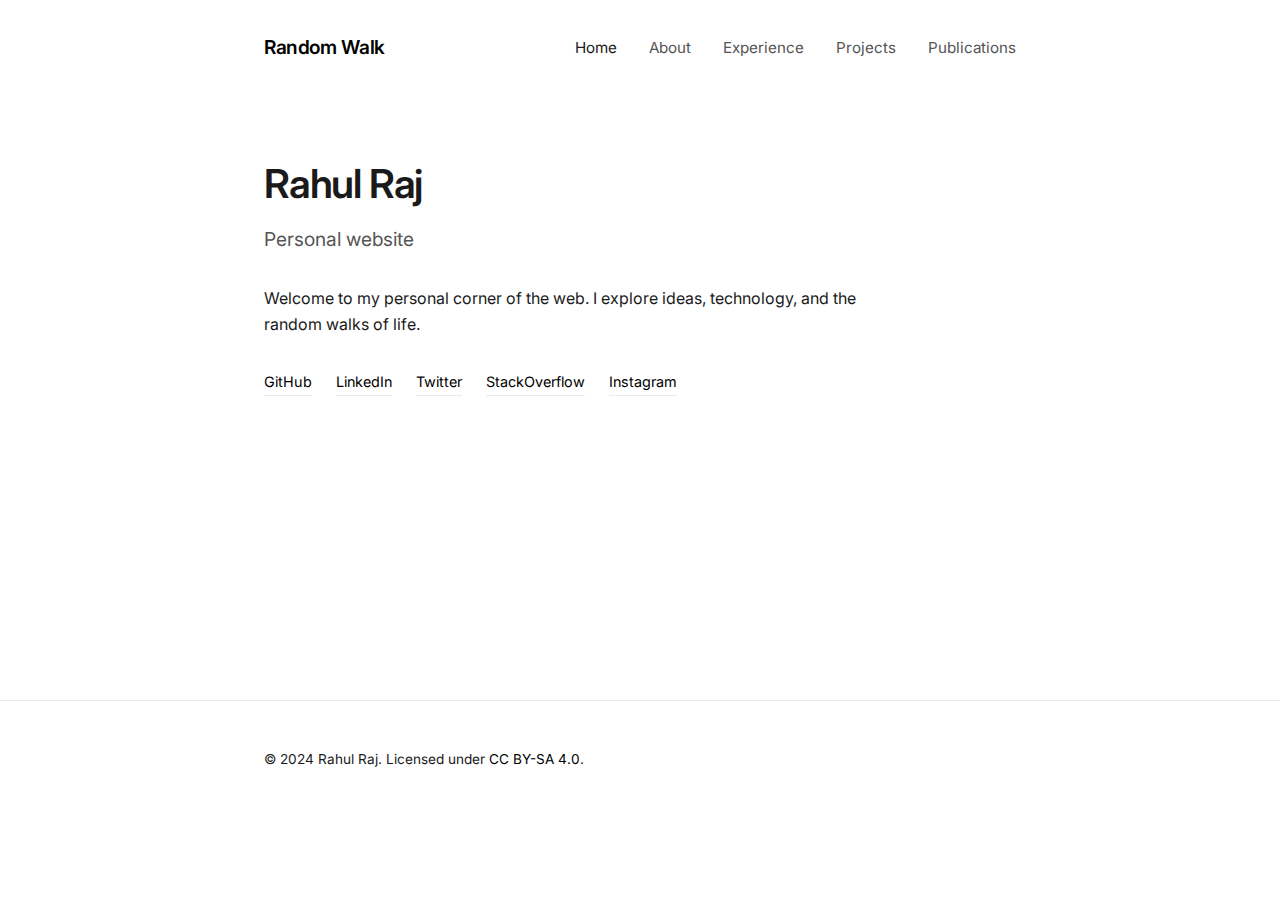
<file: index.html>
<!DOCTYPE html>
<html lang="en">
<head>
    <meta charset="UTF-8">
    <meta name="viewport" content="width=device-width, initial-scale=1.0">
    <title>Rahul Raj | Random Walk</title>
    <meta name="description" content="Personal website of Rahul Raj. Technical Director, Defence Industry.">
    <link rel="stylesheet" href="style.css">
    <link rel="preconnect" href="https://fonts.googleapis.com">
    <link rel="preconnect" href="https://fonts.gstatic.com" crossorigin>
    <link href="https://fonts.googleapis.com/css2?family=Inter:wght@300;400;600&display=swap" rel="stylesheet">
</head>
<body>
    <header class="site-header">
        <div class="container">
            <a href="index.html" class="logo">Random Walk</a>
            <nav class="main-nav">
                <button class="mobile-nav-toggle" aria-label="Toggle navigation">
                    <span class="bar"></span>
                    <span class="bar"></span>
                    <span class="bar"></span>
                </button>
                <ul class="nav-list">
                    <li><a href="index.html" class="active">Home</a></li>
                    <li><a href="about.html">About</a></li>
                    <li><a href="experience.html">Experience</a></li>
                    <li><a href="projects.html">Projects</a></li>
                    <li><a href="publications.html">Publications</a></li>
                </ul>
            </nav>
        </div>
    </header>

    <main class="main-content home-page">
        <div class="container">
            <section class="hero">
                <h1>Rahul Raj</h1>
                <p class="subtitle">Personal website</p>
                <div class="bio-summary">
                    <p>Welcome to my personal corner of the web. I explore ideas, technology, and the random walks of life.</p>
                </div>
                <div class="social-links">
                    <a href="https://github.com/rahulrajpl" target="_blank" rel="noopener noreferrer">GitHub</a>
                    <a href="https://www.linkedin.com/in/rahul-r-909409184/" target="_blank" rel="noopener noreferrer">LinkedIn</a>
                    <a href="https://twitter.com/rand0mwalker" target="_blank" rel="noopener noreferrer">Twitter</a>
                    <a href="https://stackoverflow.com/users/9981029/rahul" target="_blank" rel="noopener noreferrer">StackOverflow</a>
                    <a href="https://www.instagram.com/rand0mwalker/" target="_blank" rel="noopener noreferrer">Instagram</a>
                </div>
            </section>
        </div>
    </main>

    <footer class="site-footer">
        <div class="container">
            <p>&copy; 2024 Rahul Raj. Licensed under <a href="http://creativecommons.org/licenses/by-sa/4.0/">CC BY-SA 4.0</a>.</p>
        </div>
    </footer>

    <script src="script.js"></script>
</body>
</html>
</file>
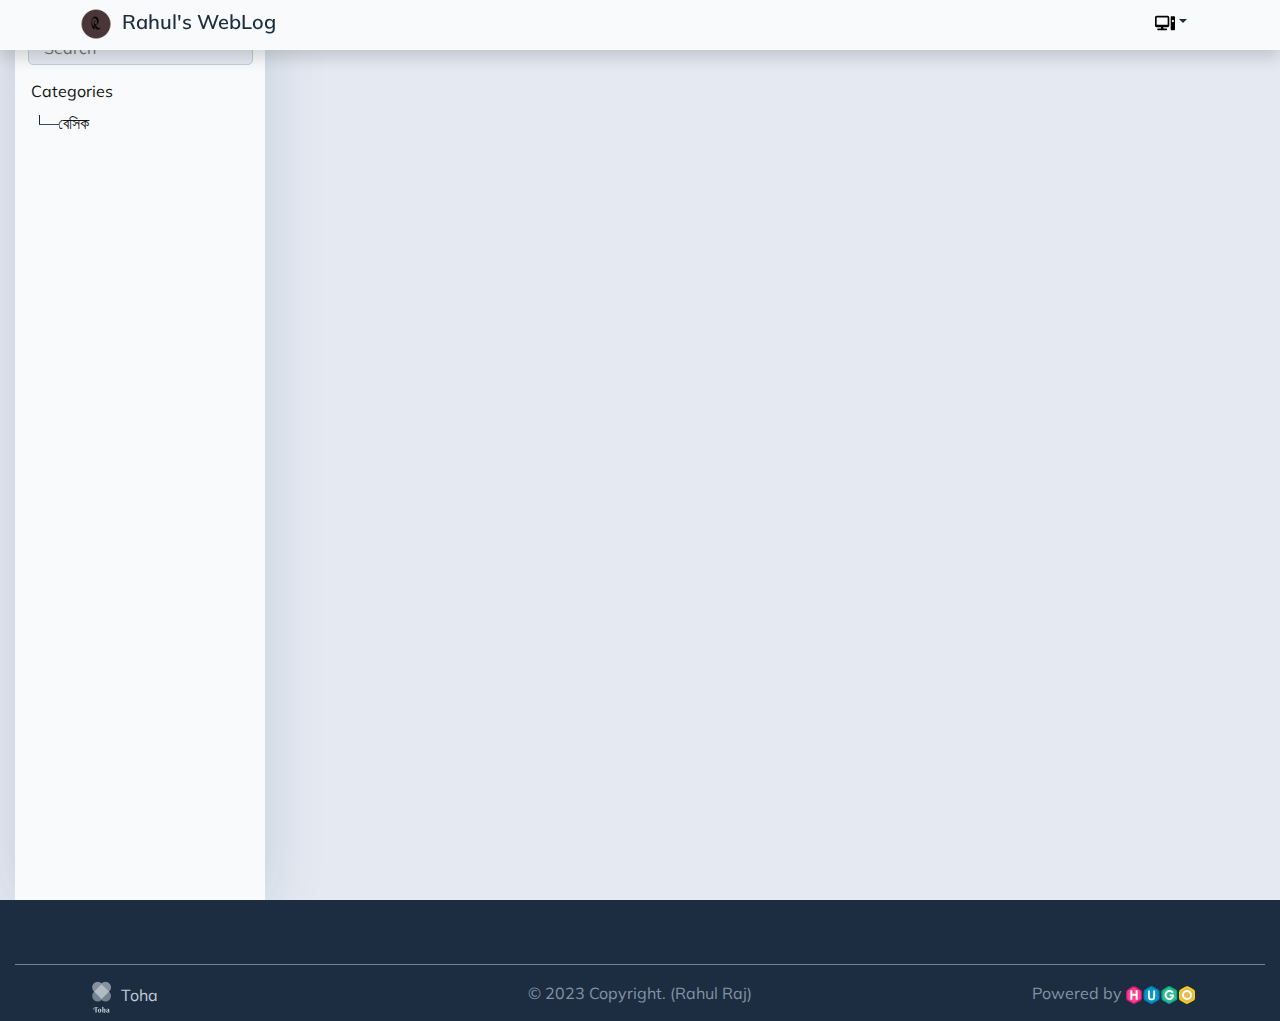
<file: categories/index.html>
<!doctype html><html lang=en><head><title>Categories</title>
<meta charset=UTF-8><meta name=viewport content="width=device-width,initial-scale=1"><meta http-equiv=X-UA-Compatible content="ie=edge"><link rel=stylesheet href=/application.650f674fc19266f4ea6c7b54bb6a4ffad10dfa641e3bea6de0a8472a99807590.css integrity="sha256-ZQ9nT8GSZvTqbHtUu2pP+tEN+mQeO+pt4KhHKpmAdZA="><link rel=icon type=image/png href=/images/site/main-logo1_huc7a09214f4384831f31804b8b38a12fd_4991_42x0_resize_box_3.png><meta property="og:title" content="Categories"><meta property="og:description" content><meta property="og:type" content="website"><meta property="og:url" content="https://rahulrajpl.github.io/categories/"></head><body class="type-categories kind-taxonomy" data-spy=scroll data-target=#TableOfContents data-offset=80><div class="container-fluid bg-dimmed wrapper"><nav class="navbar navbar-expand-xl top-navbar final-navbar shadow"><div class=container><button class="navbar-toggler navbar-light" id=sidebar-toggler type=button>
<span class=navbar-toggler-icon></span>
</button>
<a class=navbar-brand href=/><img src=/images/site/main-logo1_huc7a09214f4384831f31804b8b38a12fd_4991_42x0_resize_box_3.png alt=Logo>
Rahul's WebLog</a>
<button class="navbar-toggler navbar-light" id=toc-toggler type=button>
<span class=navbar-toggler-icon></span></button><div class="collapse navbar-collapse lang-selector" id=top-nav-items><ul class="navbar-nav ml-auto"><li class="nav-item dropdown"><a class="nav-link dropdown-toggle" href=# id=themeSelector role=button data-toggle=dropdown aria-haspopup=true aria-expanded=false><img id=navbar-theme-icon-svg src=/icons/moon-svgrepo-com.svg width=20 alt="Dark Theme"></a><div id=themeMenu class="dropdown-menu dropdown-menu-icons-only" aria-labelledby=themeSelector><a class="dropdown-item nav-link" href=# data-scheme=light><img class=menu-icon-center src=/icons/sun-svgrepo-com.svg width=20 alt="Light Theme">
</a><a class="dropdown-item nav-link" href=# data-scheme=dark><img class=menu-icon-center src=/icons/moon-svgrepo-com.svg width=20 alt="Dark Theme">
</a><a class="dropdown-item nav-link" href=# data-scheme=system><img class=menu-icon-center src=/icons/computer-svgrepo-com.svg width=20 alt="System Theme"></a></div></li></ul></div></div><img src=/images/site/main-logo1_huc7a09214f4384831f31804b8b38a12fd_4991_42x0_resize_box_3.png class=d-none id=main-logo alt=Logo>
<img src=/images/site/inverted-logo1_hud71682bf72065265ea75ba471f0e50ef_4675_42x0_resize_box_3.png class=d-none id=inverted-logo alt="Inverted Logo"></nav><section class=sidebar-section id=sidebar-section><div class=sidebar-holder><div class=sidebar id=sidebar><form class=mx-auto method=get action=/search><input type=text name=keyword placeholder=Search data-search id=search-box></form><div class=sidebar-tree><ul class=tree id=tree><li id=list-heading><a href=/categories data-filter=all>Categories</a></li><div class="subtree taxonomy-terms"><li><a class=taxonomy-term href=https://rahulrajpl.github.io/categories/%E0%A6%AC%E0%A7%87%E0%A6%B8%E0%A6%BF%E0%A6%95/ data-taxonomy-term=%E0%A6%AC%E0%A7%87%E0%A6%B8%E0%A6%BF%E0%A6%95><span class=taxonomy-label>বেসিক</span></a></li></div></ul></div></div></div></section><section class=content-section id=content-section><div class="content container-fluid" id=content><div class="container-fluid post-card-holder" id=post-card-holder></div><div class=paginator></div></div></section></div><footer id=footer class="container-fluid text-center align-content-center footer pb-2"><div class="container pt-5"><div class="row text-left"></div></div><hr><div class=container><div class="row text-left"><div class=col-md-4><a id=theme href=https://github.com/hugo-toha/toha target=_blank rel=noopener><img src=/images/theme-logo_hu8376fd15465fef26ffe66b6bcf0ca686_13669_32x0_resize_box_3.png alt="Toha Theme Logo">
Toha</a></div><div class="col-md-4 text-center">© 2023 Copyright. (Rahul Raj)</div><div class="col-md-4 text-right"><a id=hugo href=https://gohugo.io/ target=_blank rel=noopener>Powered by
<img src=/images/hugo-logo.svg alt="Hugo Logo" height=18></a></div></div></div></footer><script src=/application.a15f2dac93852bb182ebe6f5a3607d245ff4207e087a156abca51113abfe9071.js integrity="sha256-oV8trJOFK7GC6+b1o2B9JF/0IH4IehVqvKURE6v+kHE=" defer></script></body></html>
</file>
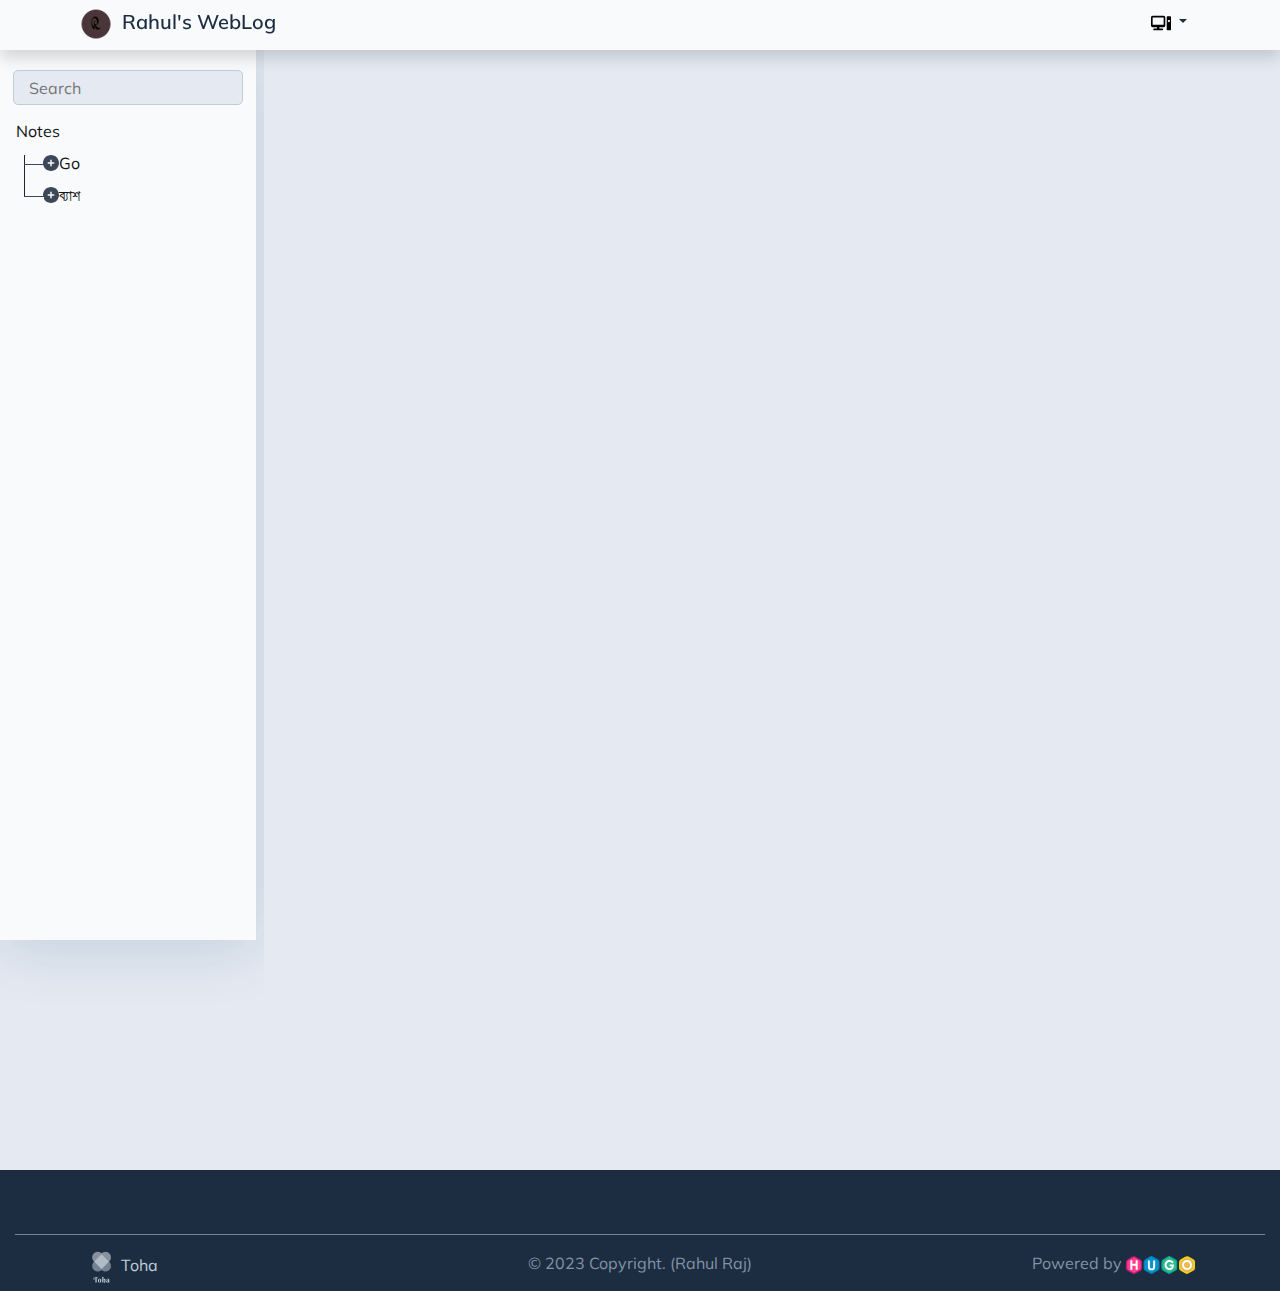
<file: notes/index.html>
<!DOCTYPE html>
<html lang="en">
  <head>
    <title>নোট সমূহ</title>
    <meta charset="UTF-8" />
<meta name="viewport" content="width=device-width, initial-scale=1.0" />
<meta http-equiv="X-UA-Compatible" content="ie=edge" />

<link rel="stylesheet" href="/application.650f674fc19266f4ea6c7b54bb6a4ffad10dfa641e3bea6de0a8472a99807590.css" integrity="sha256-ZQ9nT8GSZvTqbHtUu2pP&#43;tEN&#43;mQeO&#43;pt4KhHKpmAdZA=" />





  

  
  
  
    
  
  

  <link rel="icon" type="image/png" href="/images/site/main-logo1_huc7a09214f4384831f31804b8b38a12fd_4991_42x0_resize_box_3.png" />

<meta property="og:title" content="নোট সমূহ" />
<meta property="og:description" content="" />
<meta property="og:type" content="article" />
<meta property="og:url" content="https://rahulrajpl.github.io/notes/" /><meta property="article:section" content="notes" />

<meta property="article:modified_time" content="2010-06-08T08:06:25+06:00" />


    
     

    

    




</head>

  <body class="type-notes kind-page" data-spy="scroll" data-target="#TableOfContents" data-offset="80">
    <div class="container-fluid bg-dimmed wrapper">
      
      
    





  


  




  
  
    
  
  



  
  
    
  
  


<nav class="navbar navbar-expand-xl top-navbar final-navbar shadow">
  <div class="container">
      <button class="navbar-toggler navbar-light" id="sidebar-toggler" type="button">
      <span class="navbar-toggler-icon"></span>
    </button>
    <a class="navbar-brand" href="/">
      
        <img src="/images/site/main-logo1_huc7a09214f4384831f31804b8b38a12fd_4991_42x0_resize_box_3.png" alt="Logo">
      Rahul&#39;s WebLog</a>
    <button class="navbar-toggler navbar-light" id="toc-toggler" type="button">
      <span class="navbar-toggler-icon"></span>
    </button>

    <div class="collapse navbar-collapse lang-selector" id="top-nav-items">
      <ul class="navbar-nav ml-auto">
      
      
        <li class="nav-item dropdown">
<a class="nav-link dropdown-toggle"  href="#" id="themeSelector" role="button"
  data-toggle="dropdown" aria-haspopup="true" aria-expanded="false">
  <img id="navbar-theme-icon-svg" src="/icons/moon-svgrepo-com.svg" width=20 alt="Dark Theme">
</a>
<div id="themeMenu" class="dropdown-menu dropdown-menu-icons-only" aria-labelledby="themeSelector">
  <a class="dropdown-item nav-link" href="#" data-scheme="light">
    <img class="menu-icon-center" src="/icons/sun-svgrepo-com.svg" width=20 alt="Light Theme">
  </a>
  <a class="dropdown-item nav-link" href="#" data-scheme="dark">
    <img class="menu-icon-center" src="/icons/moon-svgrepo-com.svg" width=20 alt="Dark Theme">
  </a>
  <a class="dropdown-item nav-link" href="#" data-scheme="system">
    <img class="menu-icon-center" src="/icons/computer-svgrepo-com.svg" width=20 alt="System Theme">
  </a>
</div>
</li>

      
      </ul>
    </div>
  </div>
  
  
    <img src="/images/site/main-logo1_huc7a09214f4384831f31804b8b38a12fd_4991_42x0_resize_box_3.png" class="d-none" id="main-logo" alt="Logo">
  
  
    <img src="/images/site/inverted-logo1_hud71682bf72065265ea75ba471f0e50ef_4675_42x0_resize_box_3.png" class="d-none" id="inverted-logo" alt="Inverted Logo">
  
</nav>



      
      
  
  

  <section class="sidebar-section" id="sidebar-section">
    <div class="sidebar-holder">
      <div class="sidebar" id="sidebar">
        <form class="mx-auto" method="get" action="/search">
          <input type="text" name="keyword" value="" placeholder="Search" data-search="" id="search-box" />
        </form>
        <div class="sidebar-tree">
          <ul class="tree" id="tree">
            <li id="list-heading"><a href="/notes" data-filter="all">Notes</a></li>
            <div class="subtree">
                
  
  
  
  
  
    
    <li>
      <i class="fas fa-plus-circle"></i><a class="" href="/notes/go/">Go</a>
      
      <ul class="">
        
  
  
  
  
  
    
    <li>
      <i class="fas fa-plus-circle"></i><a class="" href="/notes/go/basic/">বেসিক</a>
      
      <ul class="">
        
  
  
  
  
  
    
    <li><a class="" href="/notes/go/basic/introduction/" title="পরিচিতি">পরিচিতি</a></li>
  

  
  
  
  
  
    
    <li><a class="" href="/notes/go/basic/types/" title="বেসিক টাইপ সমূহ">বেসিক টাইপ সমূহ</a></li>
  

  
  
  
  
  
    
    <li><a class="" href="/notes/go/basic/flow-control/" title="Flow Control">Flow Control</a></li>
  


      </ul>
    </li>
  

  
  
  
  
  
    
    <li>
      <i class="fas fa-plus-circle"></i><a class="" href="/notes/go/advanced/">অ্যাডভান্সড</a>
      
      <ul class="">
        
  
  
  
  
  
    
    <li><a class="" href="/notes/go/advanced/files/" title="ফাইল ম্যানিপুলেশন">ফাইল ম্যানিপুলেশন</a></li>
  


      </ul>
    </li>
  


      </ul>
    </li>
  

  
  
  
  
  
    
    <li>
      <i class="fas fa-plus-circle"></i><a class="" href="/notes/bash/">ব্যাশ</a>
      
      <ul class="">
        
  
  
  
  
  
    
    <li><a class="" href="/notes/bash/basic/" title="ভেরিয়েবল">ভেরিয়েবল</a></li>
  


      </ul>
    </li>
  


            </div>
          </ul>
        </div>
      </div>
    </div>
  </section>


      
      
<section class="content-section" id="content-section">
  <div class="content container-fluid" id="content">
    <div class="container-fluid note-card-holder" id="note-card-holder">
      
    </div>
  </div>
</section>


      
       
    </div>

    
    












  
  
    
  

  
  
    
  

  
  
    
  

  
  
    
    
      
    
  


  
  
  
    
  

  
  
  

  
  
  
    
  
  

  
  
  

  <footer id="footer" class="container-fluid text-center align-content-center footer pb-2">
    <div class="container pt-5">
      <div class="row text-left">
        
        
        
        
      </div>
    </div>
    
    
    <hr />
    <div class="container">
      <div class="row text-left">
        <div class="col-md-4">
          <a id="theme" href="https://github.com/hugo-toha/toha" target="_blank" rel="noopener">
            <img src="/images/theme-logo_hu8376fd15465fef26ffe66b6bcf0ca686_13669_32x0_resize_box_3.png" alt="Toha Theme Logo">
            Toha
          </a>
        </div>
        <div class="col-md-4 text-center">© 2023 Copyright. (Rahul Raj)</div>
        <div class="col-md-4 text-right">
          <a id="hugo" href="https://gohugo.io/" target="_blank" rel="noopener">Powered by
          <img
            src="/images/hugo-logo.svg"
            alt="Hugo Logo"
            height="18"
          />
          </a>
        </div>
      </div>
    </div>
    
  </footer>


    <script src="/application.da18c08eb7ad244b9a39a5546901dcebde276a067c95b54c87569fe9c521d8cc.js" integrity="sha256-2hjAjretJEuaOaVUaQHc694nagZ8lbVMh1af6cUh2Mw=" defer></script>



    
     

    
    

</body>
</html>
</file>
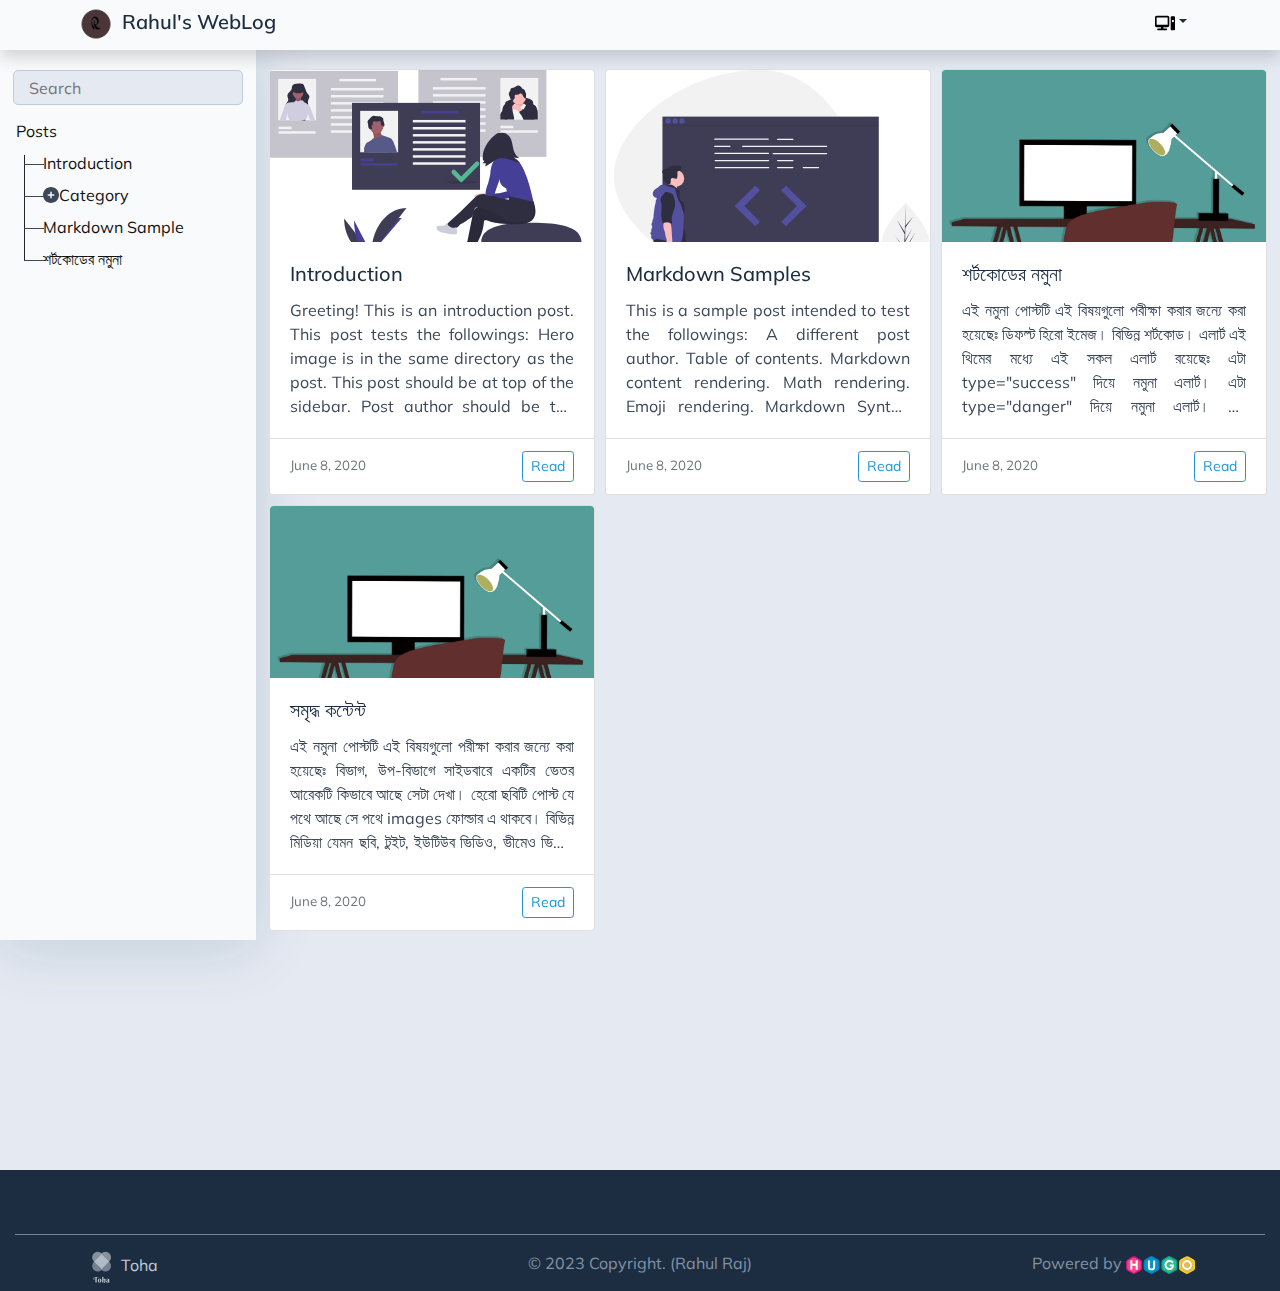
<file: posts/index.html>
<!doctype html><html lang=en><head><title>Posts</title>
<meta charset=UTF-8><meta name=viewport content="width=device-width,initial-scale=1"><meta http-equiv=X-UA-Compatible content="ie=edge"><link rel=stylesheet href=/application.650f674fc19266f4ea6c7b54bb6a4ffad10dfa641e3bea6de0a8472a99807590.css integrity="sha256-ZQ9nT8GSZvTqbHtUu2pP+tEN+mQeO+pt4KhHKpmAdZA="><link rel=icon type=image/png href=/images/site/main-logo1_huc7a09214f4384831f31804b8b38a12fd_4991_42x0_resize_box_3.png><meta property="og:title" content="Posts"><meta property="og:description" content><meta property="og:type" content="website"><meta property="og:url" content="https://rahulrajpl.github.io/posts/"></head><body class="type-posts kind-section" data-spy=scroll data-target=#TableOfContents data-offset=80><div class="container-fluid bg-dimmed wrapper"><nav class="navbar navbar-expand-xl top-navbar final-navbar shadow"><div class=container><button class="navbar-toggler navbar-light" id=sidebar-toggler type=button>
<span class=navbar-toggler-icon></span>
</button>
<a class=navbar-brand href=/><img src=/images/site/main-logo1_huc7a09214f4384831f31804b8b38a12fd_4991_42x0_resize_box_3.png alt=Logo>
Rahul's WebLog</a>
<button class="navbar-toggler navbar-light" id=toc-toggler type=button>
<span class=navbar-toggler-icon></span></button><div class="collapse navbar-collapse lang-selector" id=top-nav-items><ul class="navbar-nav ml-auto"><li class="nav-item dropdown"><a class="nav-link dropdown-toggle" href=# id=themeSelector role=button data-toggle=dropdown aria-haspopup=true aria-expanded=false><img id=navbar-theme-icon-svg src=/icons/moon-svgrepo-com.svg width=20 alt="Dark Theme"></a><div id=themeMenu class="dropdown-menu dropdown-menu-icons-only" aria-labelledby=themeSelector><a class="dropdown-item nav-link" href=# data-scheme=light><img class=menu-icon-center src=/icons/sun-svgrepo-com.svg width=20 alt="Light Theme">
</a><a class="dropdown-item nav-link" href=# data-scheme=dark><img class=menu-icon-center src=/icons/moon-svgrepo-com.svg width=20 alt="Dark Theme">
</a><a class="dropdown-item nav-link" href=# data-scheme=system><img class=menu-icon-center src=/icons/computer-svgrepo-com.svg width=20 alt="System Theme"></a></div></li></ul></div></div><img src=/images/site/main-logo1_huc7a09214f4384831f31804b8b38a12fd_4991_42x0_resize_box_3.png class=d-none id=main-logo alt=Logo>
<img src=/images/site/inverted-logo1_hud71682bf72065265ea75ba471f0e50ef_4675_42x0_resize_box_3.png class=d-none id=inverted-logo alt="Inverted Logo"></nav><section class=sidebar-section id=sidebar-section><div class=sidebar-holder><div class=sidebar id=sidebar><form class=mx-auto method=get action=/search><input type=text name=keyword placeholder=Search data-search id=search-box></form><div class=sidebar-tree><ul class=tree id=tree><li id=list-heading><a href=/posts data-filter=all>Posts</a></li><div class=subtree><li><a href=/posts/introduction/ title=Introduction>Introduction</a></li><li><i class="fas fa-plus-circle"></i><a href=/posts/category/>Category</a><ul><li><i class="fas fa-plus-circle"></i><a href=/posts/category/sub-category/_index.bn/>উপ-বিভাগ</a><ul><li><a href=/posts/category/sub-category/rich-content/ title="সমৃদ্ধ কন্টেন্ট">সমৃদ্ধ কন্টেন্ট</a></li></ul></li></ul></li><li><a href=/posts/markdown-sample/ title="Markdown Sample">Markdown Sample</a></li><li><a href=/posts/shortcodes/ title="শর্টকোডের  নমুনা">শর্টকোডের নমুনা</a></li></div></ul></div></div></div></section><section class=content-section id=content-section><div class="content container-fluid" id=content><div class="container-fluid post-card-holder" id=post-card-holder><div class=post-card><a href=/posts/introduction/ class=post-card-link><div class=card><div class=card-head><img class=card-img-top src=/posts/introduction/hero.svg alt="Hero Image"></div><div class=card-body><h5 class=card-title>Introduction</h5><p class="card-text post-summary">Greeting! This is an introduction post. This post tests the followings:
Hero image is in the same directory as the post. This post should be at top of the sidebar. Post author should be the same as specified in author.yaml file.</p></div><div class=card-footer><span class=float-left>June 8, 2020</span>
<a href=/posts/introduction/ class="float-right btn btn-outline-info btn-sm">Read</a></div></div></a></div><div class=post-card><a href=/posts/markdown-sample/ class=post-card-link><div class=card><div class=card-head><img class=card-img-top src=/posts/markdown-sample/hero.svg alt="Hero Image"></div><div class=card-body><h5 class=card-title>Markdown Samples</h5><p class="card-text post-summary">This is a sample post intended to test the followings:
A different post author. Table of contents. Markdown content rendering. Math rendering. Emoji rendering. Markdown Syntax Rendering Headings The following HTML &lt;h1>—&lt;h6> elements represent six levels of section headings. &lt;h1> is the highest section level while &lt;h6> is the lowest.
H1 H2 H3 H4 H5 H6 Paragraph Xerum, quo qui aut unt expliquam qui dolut labo. Aque venitatiusda cum, voluptionse latur sitiae dolessi aut parist aut dollo enim qui voluptate ma dolestendit peritin re plis aut quas inctum laceat est volestemque commosa as cus endigna tectur, offic to cor sequas etum rerum idem sintibus eiur?</p></div><div class=card-footer><span class=float-left>June 8, 2020</span>
<a href=/posts/markdown-sample/ class="float-right btn btn-outline-info btn-sm">Read</a></div></div></a></div><div class=post-card><a href=/posts/shortcodes/ class=post-card-link><div class=card><div class=card-head><img class=card-img-top src=/images/default-hero.jpg alt="Hero Image"></div><div class=card-body><h5 class=card-title>শর্টকোডের নমুনা</h5><p class="card-text post-summary">এই নমুনা পোস্টটি এই বিষয়গুলো পরীক্ষা করার জন্যে করা হয়েছেঃ
ডিফল্ট হিরো ইমেজ। বিভিন্ন শর্টকোড। এলার্ট এই থিমের মধ্যে এই সকল এলার্ট রয়েছেঃ
এটা type="success" দিয়ে নমুনা এলার্ট। এটা type="danger" দিয়ে নমুনা এলার্ট। এটা type="warning" দিয়ে নমুনা এলার্ট। এটা type="info" দিয়ে নমুনা এলার্ট। এটা type="dark" দিয়ে নমুনা এলার্ট। এটা type="primary" দিয়ে নমুনা এলার্ট। এটা type="secondary" দিয়ে নমুনা এলার্ট। ছবি কোন ধরনের attribute ছাড়া ছবির একটি নমুনা। height এবং width attribute সহ ছবির একটি নমুনা। height এবং width attribute সহ মাঝখানে স্তাপিত ছবির একটি নমুনা। float attribute সহ ছবির একটি নমুনা। Lorem ipsum dolor sit amet, consectetur adipiscing elit.</p></div><div class=card-footer><span class=float-left>June 8, 2020</span>
<a href=/posts/shortcodes/ class="float-right btn btn-outline-info btn-sm">Read</a></div></div></a></div><div class=post-card><a href=/posts/category/sub-category/rich-content/ class=post-card-link><div class=card><div class=card-head><img class=card-img-top src=/images/default-hero.jpg alt="Hero Image"></div><div class=card-body><h5 class=card-title>সমৃদ্ধ কন্টেন্ট</h5><p class="card-text post-summary">এই নমুনা পোস্টটি এই বিষয়গুলো পরীক্ষা করার জন্যে করা হয়েছেঃ
বিভাগ, উপ-বিভাগে সাইডবারে একটির ভেতর আরেকটি কিভাবে আছে সেটা দেখা। হেরো ছবিটি পোস্ট যে পথে আছে সে পথে images ফোল্ডার এ থাকবে। বিভিন্ন মিডিয়া যেমন ছবি, টুইট, ইউটিউব ভিডিও, ভীমেও ভিডিও ইত্যাদি রেন্ডারিং। ছবির নমুনা টুইটের নুমুনা Owl bet you'll lose this staring contest 🦉 pic.twitter.com/eJh4f2zncC
&mdash; San Diego Zoo Wildlife Alliance (@sandiegozoo) October 26, 2021 ইউটিওবের ভিডিও নমুনা ভীমেও ভিডিও নমুনা</p></div><div class=card-footer><span class=float-left>June 8, 2020</span>
<a href=/posts/category/sub-category/rich-content/ class="float-right btn btn-outline-info btn-sm">Read</a></div></div></a></div></div><div class=paginator></div></div></section></div><footer id=footer class="container-fluid text-center align-content-center footer pb-2"><div class="container pt-5"><div class="row text-left"></div></div><hr><div class=container><div class="row text-left"><div class=col-md-4><a id=theme href=https://github.com/hugo-toha/toha target=_blank rel=noopener><img src=/images/theme-logo_hu8376fd15465fef26ffe66b6bcf0ca686_13669_32x0_resize_box_3.png alt="Toha Theme Logo">
Toha</a></div><div class="col-md-4 text-center">© 2023 Copyright. (Rahul Raj)</div><div class="col-md-4 text-right"><a id=hugo href=https://gohugo.io/ target=_blank rel=noopener>Powered by
<img src=/images/hugo-logo.svg alt="Hugo Logo" height=18></a></div></div></div></footer><script src=/application.d9e7cf8c53410a96485a92e5df5c729b3f2856c74ea3d6afa265315e62f37662.js integrity="sha256-2efPjFNBCpZIWpLl31xymz8oVsdOo9avomUxXmLzdmI=" defer></script></body></html>
</file>
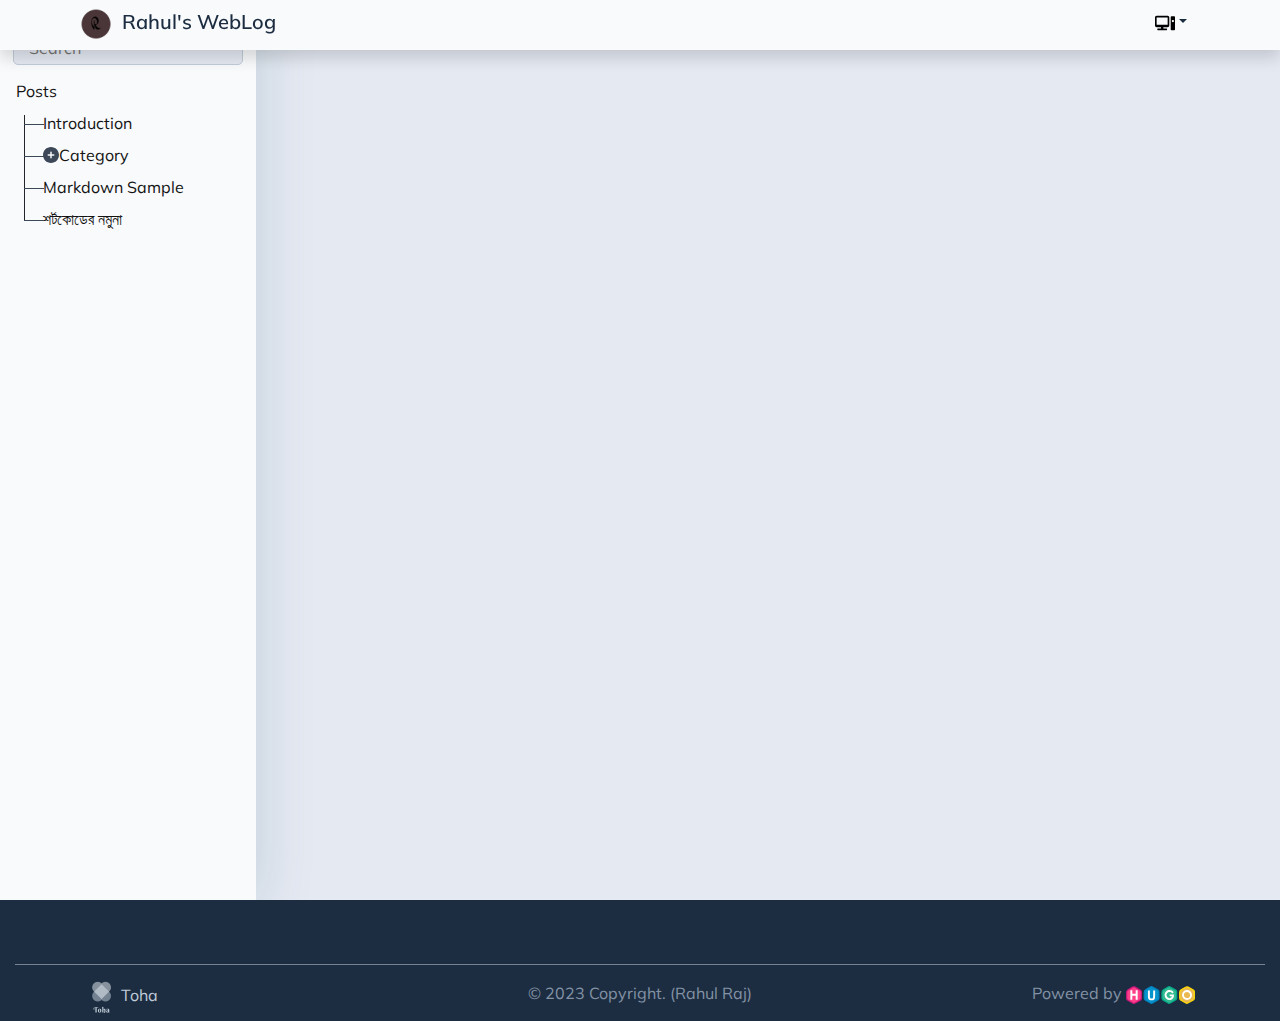
<file: search/index.html>
<!doctype html><html lang=en><head><title>Search Results</title>
<meta charset=UTF-8><meta name=viewport content="width=device-width,initial-scale=1"><meta http-equiv=X-UA-Compatible content="ie=edge"><link rel=stylesheet href=/application.650f674fc19266f4ea6c7b54bb6a4ffad10dfa641e3bea6de0a8472a99807590.css integrity="sha256-ZQ9nT8GSZvTqbHtUu2pP+tEN+mQeO+pt4KhHKpmAdZA="><link rel=icon type=image/png href=/images/site/main-logo1_huc7a09214f4384831f31804b8b38a12fd_4991_42x0_resize_box_3.png><meta property="og:title" content="Search Results"><meta property="og:description" content="This file exists solely to respond to /search URL with the related search layout template.
No content shown here is rendered, all content is based in the template layouts/page/search.html
Setting a very low sitemap priority will tell search engines this is not important content.
This implementation uses Fusejs and mark.js
Initial setup Search depends on additional output content type of JSON in config.toml ``` [outputs] home = [&ldquo;HTML&rdquo;, &ldquo;JSON&rdquo;] ```"><meta property="og:type" content="article"><meta property="og:url" content="https://rahulrajpl.github.io/search/"><meta property="article:section" content="posts"><meta property="article:published_time" content="2010-06-08T08:06:25+06:00"><meta property="article:modified_time" content="2010-06-08T08:06:25+06:00"></head><body class="type-posts kind-page" data-spy=scroll data-target=#TableOfContents data-offset=80><div class="container-fluid bg-dimmed wrapper"><nav class="navbar navbar-expand-xl top-navbar final-navbar shadow"><div class=container><button class="navbar-toggler navbar-light" id=sidebar-toggler type=button>
<span class=navbar-toggler-icon></span>
</button>
<a class=navbar-brand href=/><img src=/images/site/main-logo1_huc7a09214f4384831f31804b8b38a12fd_4991_42x0_resize_box_3.png alt=Logo>
Rahul's WebLog</a>
<button class="navbar-toggler navbar-light" id=toc-toggler type=button>
<span class=navbar-toggler-icon></span></button><div class="collapse navbar-collapse lang-selector" id=top-nav-items><ul class="navbar-nav ml-auto"><li class="nav-item dropdown"><a class="nav-link dropdown-toggle" href=# id=themeSelector role=button data-toggle=dropdown aria-haspopup=true aria-expanded=false><img id=navbar-theme-icon-svg src=/icons/moon-svgrepo-com.svg width=20 alt="Dark Theme"></a><div id=themeMenu class="dropdown-menu dropdown-menu-icons-only" aria-labelledby=themeSelector><a class="dropdown-item nav-link" href=# data-scheme=light><img class=menu-icon-center src=/icons/sun-svgrepo-com.svg width=20 alt="Light Theme">
</a><a class="dropdown-item nav-link" href=# data-scheme=dark><img class=menu-icon-center src=/icons/moon-svgrepo-com.svg width=20 alt="Dark Theme">
</a><a class="dropdown-item nav-link" href=# data-scheme=system><img class=menu-icon-center src=/icons/computer-svgrepo-com.svg width=20 alt="System Theme"></a></div></li></ul></div></div><img src=/images/site/main-logo1_huc7a09214f4384831f31804b8b38a12fd_4991_42x0_resize_box_3.png class=d-none id=main-logo alt=Logo>
<img src=/images/site/inverted-logo1_hud71682bf72065265ea75ba471f0e50ef_4675_42x0_resize_box_3.png class=d-none id=inverted-logo alt="Inverted Logo"></nav><section class=sidebar-section id=sidebar-section><div class=sidebar-holder><div class=sidebar id=sidebar><form class=mx-auto method=get action=/search><input type=text name=keyword placeholder=Search data-search id=search-box></form><div class=sidebar-tree><ul class=tree id=tree><li id=list-heading><a href=/posts data-filter=all>Posts</a></li><div class=subtree><li><a href=/posts/introduction/ title=Introduction>Introduction</a></li><li><i class="fas fa-plus-circle"></i><a href=/posts/category/>Category</a><ul><li><i class="fas fa-plus-circle"></i><a href=/posts/category/sub-category/_index.bn/>উপ-বিভাগ</a><ul><li><a href=/posts/category/sub-category/rich-content/ title="সমৃদ্ধ কন্টেন্ট">সমৃদ্ধ কন্টেন্ট</a></li></ul></li></ul></li><li><a href=/posts/markdown-sample/ title="Markdown Sample">Markdown Sample</a></li><li><a href=/posts/shortcodes/ title="শর্টকোডের  নমুনা">শর্টকোডের নমুনা</a></li></div></ul></div></div></div></section><section class=content-section id=content-section><div class="content container-fluid" id=content><div class="container-fluid post-card-holder" id=post-card-holder><div id=search-results><script id=search-result-template type=text/x-js-template>
          <div class="post-card">
            <a href="${link}" class="post-card-link">
              <div class="card" style="min-height: 352px;"><a href="${link}" class="post-card-link">
                <div class="card-head">
                  <img class="card-img-top" src="${hero}" alt="Card Heading Image">
                </div>
                <div class="card-body">
                  <h5 class="card-title">${title}</h5>
                  <p class="card-text post-summary">${summary}</p>
                </div>
                <div class="card-footer">
                  <span class="float-left">${date}</span>
                  <a href="${link}" class="float-right btn btn-outline-info btn-sm">Read</a>
                </div>
              </div>
	          </a>
          </div>
        </script></div></div></div></section></div><footer id=footer class="container-fluid text-center align-content-center footer pb-2"><div class="container pt-5"><div class="row text-left"></div></div><hr><div class=container><div class="row text-left"><div class=col-md-4><a id=theme href=https://github.com/hugo-toha/toha target=_blank rel=noopener><img src=/images/theme-logo_hu8376fd15465fef26ffe66b6bcf0ca686_13669_32x0_resize_box_3.png alt="Toha Theme Logo">
Toha</a></div><div class="col-md-4 text-center">© 2023 Copyright. (Rahul Raj)</div><div class="col-md-4 text-right"><a id=hugo href=https://gohugo.io/ target=_blank rel=noopener>Powered by
<img src=/images/hugo-logo.svg alt="Hugo Logo" height=18></a></div></div></div></footer><script src=/application.d9e7cf8c53410a96485a92e5df5c729b3f2856c74ea3d6afa265315e62f37662.js integrity="sha256-2efPjFNBCpZIWpLl31xymz8oVsdOo9avomUxXmLzdmI=" defer></script></body></html>
</file>
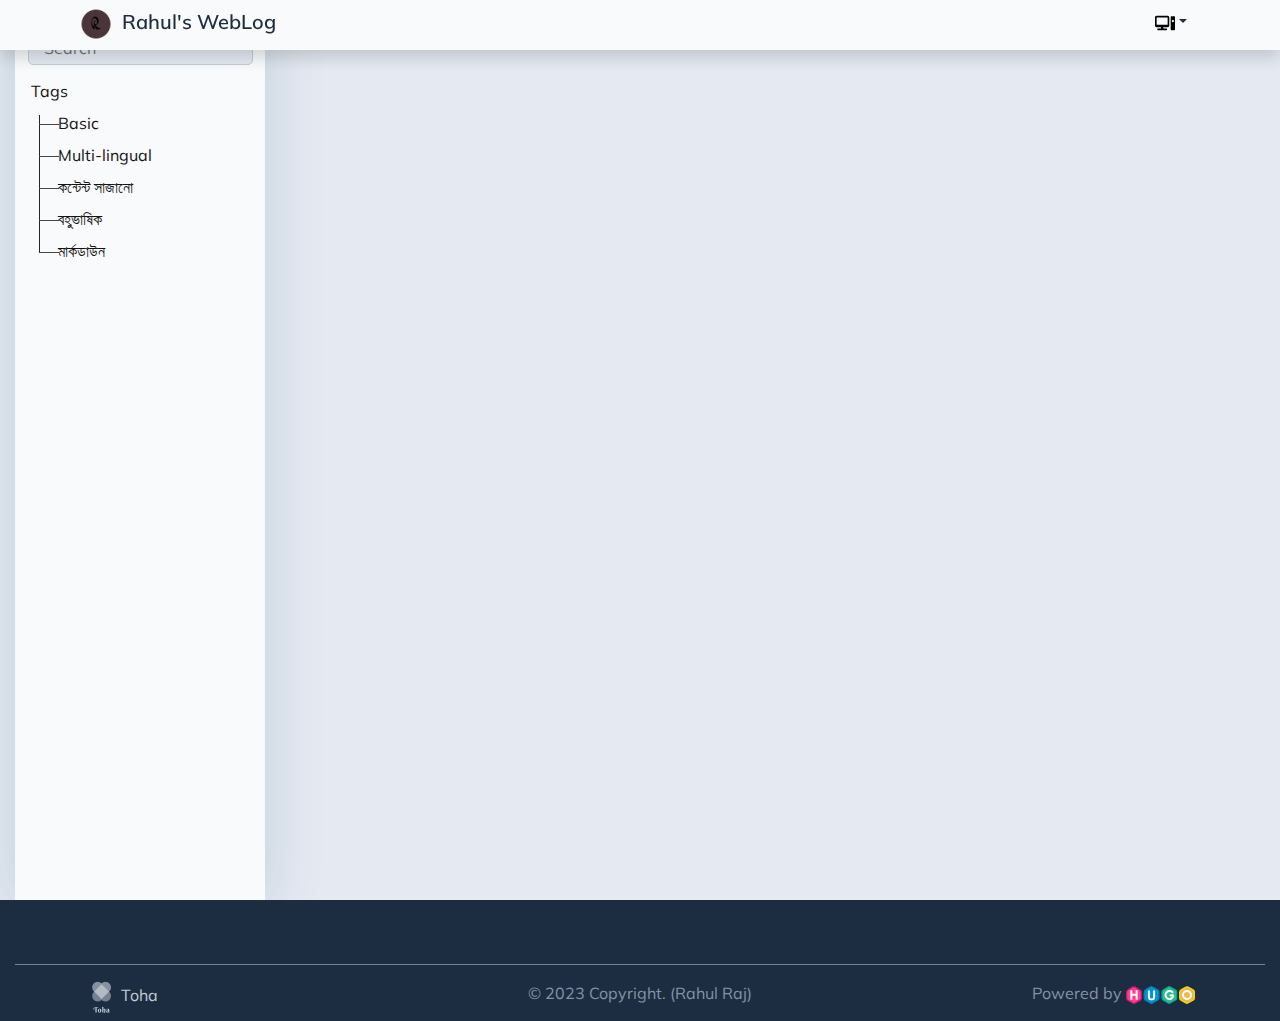
<file: tags/index.html>
<!doctype html><html lang=en><head><title>Tags</title>
<meta charset=UTF-8><meta name=viewport content="width=device-width,initial-scale=1"><meta http-equiv=X-UA-Compatible content="ie=edge"><link rel=stylesheet href=/application.650f674fc19266f4ea6c7b54bb6a4ffad10dfa641e3bea6de0a8472a99807590.css integrity="sha256-ZQ9nT8GSZvTqbHtUu2pP+tEN+mQeO+pt4KhHKpmAdZA="><link rel=icon type=image/png href=/images/site/main-logo1_huc7a09214f4384831f31804b8b38a12fd_4991_42x0_resize_box_3.png><meta property="og:title" content="Tags"><meta property="og:description" content><meta property="og:type" content="website"><meta property="og:url" content="https://rahulrajpl.github.io/tags/"></head><body class="type-tags kind-taxonomy" data-spy=scroll data-target=#TableOfContents data-offset=80><div class="container-fluid bg-dimmed wrapper"><nav class="navbar navbar-expand-xl top-navbar final-navbar shadow"><div class=container><button class="navbar-toggler navbar-light" id=sidebar-toggler type=button>
<span class=navbar-toggler-icon></span>
</button>
<a class=navbar-brand href=/><img src=/images/site/main-logo1_huc7a09214f4384831f31804b8b38a12fd_4991_42x0_resize_box_3.png alt=Logo>
Rahul's WebLog</a>
<button class="navbar-toggler navbar-light" id=toc-toggler type=button>
<span class=navbar-toggler-icon></span></button><div class="collapse navbar-collapse lang-selector" id=top-nav-items><ul class="navbar-nav ml-auto"><li class="nav-item dropdown"><a class="nav-link dropdown-toggle" href=# id=themeSelector role=button data-toggle=dropdown aria-haspopup=true aria-expanded=false><img id=navbar-theme-icon-svg src=/icons/moon-svgrepo-com.svg width=20 alt="Dark Theme"></a><div id=themeMenu class="dropdown-menu dropdown-menu-icons-only" aria-labelledby=themeSelector><a class="dropdown-item nav-link" href=# data-scheme=light><img class=menu-icon-center src=/icons/sun-svgrepo-com.svg width=20 alt="Light Theme">
</a><a class="dropdown-item nav-link" href=# data-scheme=dark><img class=menu-icon-center src=/icons/moon-svgrepo-com.svg width=20 alt="Dark Theme">
</a><a class="dropdown-item nav-link" href=# data-scheme=system><img class=menu-icon-center src=/icons/computer-svgrepo-com.svg width=20 alt="System Theme"></a></div></li></ul></div></div><img src=/images/site/main-logo1_huc7a09214f4384831f31804b8b38a12fd_4991_42x0_resize_box_3.png class=d-none id=main-logo alt=Logo>
<img src=/images/site/inverted-logo1_hud71682bf72065265ea75ba471f0e50ef_4675_42x0_resize_box_3.png class=d-none id=inverted-logo alt="Inverted Logo"></nav><section class=sidebar-section id=sidebar-section><div class=sidebar-holder><div class=sidebar id=sidebar><form class=mx-auto method=get action=/search><input type=text name=keyword placeholder=Search data-search id=search-box></form><div class=sidebar-tree><ul class=tree id=tree><li id=list-heading><a href=/tags data-filter=all>Tags</a></li><div class="subtree taxonomy-terms"><li><a class=taxonomy-term href=https://rahulrajpl.github.io/tags/basic/ data-taxonomy-term=basic><span class=taxonomy-label>Basic</span></a></li><li><a class=taxonomy-term href=https://rahulrajpl.github.io/tags/multi-lingual/ data-taxonomy-term=multi-lingual><span class=taxonomy-label>Multi-lingual</span></a></li><li><a class=taxonomy-term href=https://rahulrajpl.github.io/tags/%E0%A6%95%E0%A6%A8%E0%A7%8D%E0%A6%9F%E0%A7%87%E0%A6%A8%E0%A7%8D%E0%A6%9F-%E0%A6%B8%E0%A6%BE%E0%A6%9C%E0%A6%BE%E0%A6%A8%E0%A7%8B/ data-taxonomy-term=%E0%A6%95%E0%A6%A8%E0%A7%8D%E0%A6%9F%E0%A7%87%E0%A6%A8%E0%A7%8D%E0%A6%9F-%E0%A6%B8%E0%A6%BE%E0%A6%9C%E0%A6%BE%E0%A6%A8%E0%A7%8B><span class=taxonomy-label>কন্টেন্ট সাজানো</span></a></li><li><a class=taxonomy-term href=https://rahulrajpl.github.io/tags/%E0%A6%AC%E0%A6%B9%E0%A7%81%E0%A6%AD%E0%A6%BE%E0%A6%B7%E0%A6%BF%E0%A6%95/ data-taxonomy-term=%E0%A6%AC%E0%A6%B9%E0%A7%81%E0%A6%AD%E0%A6%BE%E0%A6%B7%E0%A6%BF%E0%A6%95><span class=taxonomy-label>বহুভাষিক</span></a></li><li><a class=taxonomy-term href=https://rahulrajpl.github.io/tags/%E0%A6%AE%E0%A6%BE%E0%A6%B0%E0%A7%8D%E0%A6%95%E0%A6%A1%E0%A6%BE%E0%A6%89%E0%A6%A8/ data-taxonomy-term=%E0%A6%AE%E0%A6%BE%E0%A6%B0%E0%A7%8D%E0%A6%95%E0%A6%A1%E0%A6%BE%E0%A6%89%E0%A6%A8><span class=taxonomy-label>মার্কডাউন</span></a></li></div></ul></div></div></div></section><section class=content-section id=content-section><div class="content container-fluid" id=content><div class="container-fluid post-card-holder" id=post-card-holder></div><div class=paginator></div></div></section></div><footer id=footer class="container-fluid text-center align-content-center footer pb-2"><div class="container pt-5"><div class="row text-left"></div></div><hr><div class=container><div class="row text-left"><div class=col-md-4><a id=theme href=https://github.com/hugo-toha/toha target=_blank rel=noopener><img src=/images/theme-logo_hu8376fd15465fef26ffe66b6bcf0ca686_13669_32x0_resize_box_3.png alt="Toha Theme Logo">
Toha</a></div><div class="col-md-4 text-center">© 2023 Copyright. (Rahul Raj)</div><div class="col-md-4 text-right"><a id=hugo href=https://gohugo.io/ target=_blank rel=noopener>Powered by
<img src=/images/hugo-logo.svg alt="Hugo Logo" height=18></a></div></div></div></footer><script src=/application.d9e7cf8c53410a96485a92e5df5c729b3f2856c74ea3d6afa265315e62f37662.js integrity="sha256-2efPjFNBCpZIWpLl31xymz8oVsdOo9avomUxXmLzdmI=" defer></script></body></html>
</file>
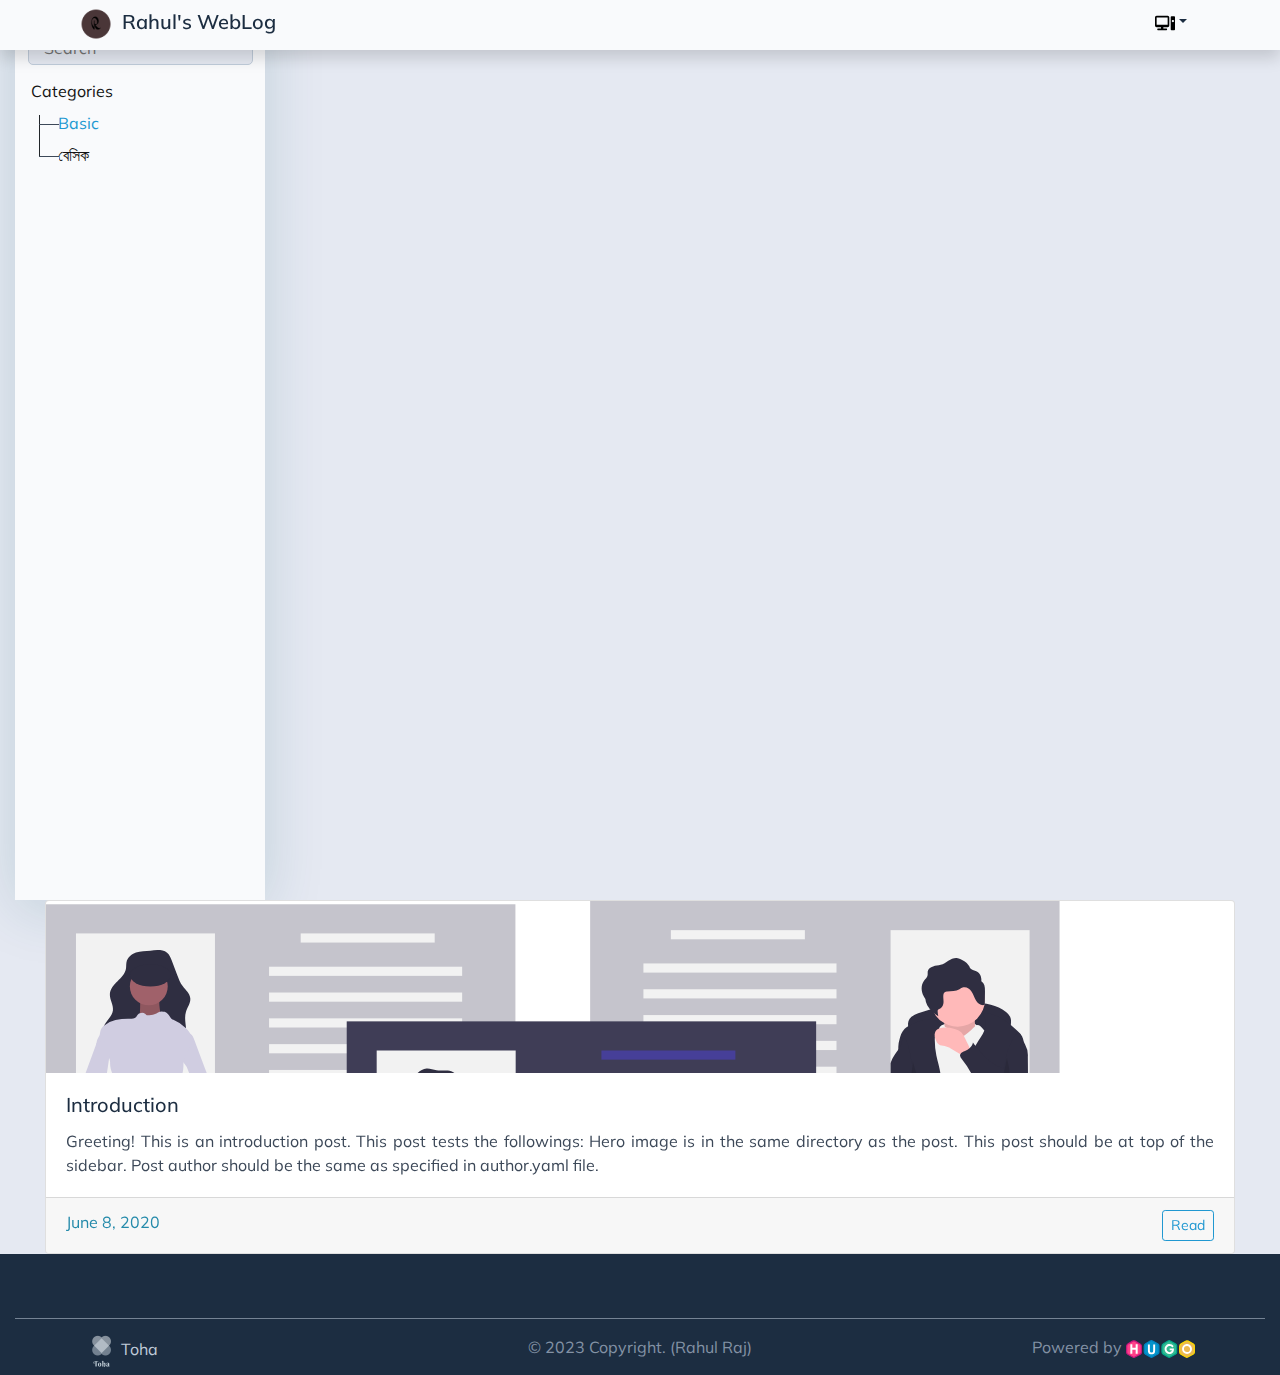
<file: categories/basic/index.html>
<!doctype html><html lang=en><head><title>Basic</title>
<meta charset=UTF-8><meta name=viewport content="width=device-width,initial-scale=1"><meta http-equiv=X-UA-Compatible content="ie=edge"><link rel=stylesheet href=/application.650f674fc19266f4ea6c7b54bb6a4ffad10dfa641e3bea6de0a8472a99807590.css integrity="sha256-ZQ9nT8GSZvTqbHtUu2pP+tEN+mQeO+pt4KhHKpmAdZA="><link rel=icon type=image/png href=/images/site/main-logo1_huc7a09214f4384831f31804b8b38a12fd_4991_42x0_resize_box_3.png><meta property="og:title" content="Basic"><meta property="og:description" content><meta property="og:type" content="website"><meta property="og:url" content="https://rahulrajpl.github.io/categories/basic/"></head><body class="type-categories kind-term" data-spy=scroll data-target=#TableOfContents data-offset=80><div class="container-fluid bg-dimmed wrapper"><nav class="navbar navbar-expand-xl top-navbar final-navbar shadow"><div class=container><button class="navbar-toggler navbar-light" id=sidebar-toggler type=button>
<span class=navbar-toggler-icon></span>
</button>
<a class=navbar-brand href=/><img src=/images/site/main-logo1_huc7a09214f4384831f31804b8b38a12fd_4991_42x0_resize_box_3.png alt=Logo>
Rahul's WebLog</a>
<button class="navbar-toggler navbar-light" id=toc-toggler type=button>
<span class=navbar-toggler-icon></span></button><div class="collapse navbar-collapse lang-selector" id=top-nav-items><ul class="navbar-nav ml-auto"><li class="nav-item dropdown"><a class="nav-link dropdown-toggle" href=# id=themeSelector role=button data-toggle=dropdown aria-haspopup=true aria-expanded=false><img id=navbar-theme-icon-svg src=/icons/moon-svgrepo-com.svg width=20 alt="Dark Theme"></a><div id=themeMenu class="dropdown-menu dropdown-menu-icons-only" aria-labelledby=themeSelector><a class="dropdown-item nav-link" href=# data-scheme=light><img class=menu-icon-center src=/icons/sun-svgrepo-com.svg width=20 alt="Light Theme">
</a><a class="dropdown-item nav-link" href=# data-scheme=dark><img class=menu-icon-center src=/icons/moon-svgrepo-com.svg width=20 alt="Dark Theme">
</a><a class="dropdown-item nav-link" href=# data-scheme=system><img class=menu-icon-center src=/icons/computer-svgrepo-com.svg width=20 alt="System Theme"></a></div></li></ul></div></div><img src=/images/site/main-logo1_huc7a09214f4384831f31804b8b38a12fd_4991_42x0_resize_box_3.png class=d-none id=main-logo alt=Logo>
<img src=/images/site/inverted-logo1_hud71682bf72065265ea75ba471f0e50ef_4675_42x0_resize_box_3.png class=d-none id=inverted-logo alt="Inverted Logo"></nav><section class=sidebar-section id=sidebar-section><div class=sidebar-holder><div class=sidebar id=sidebar><form class=mx-auto method=get action=/search><input type=text name=keyword placeholder=Search data-search id=search-box></form><div class=sidebar-tree><ul class=tree id=tree><li id=list-heading><a href=/categories data-filter=all>Categories</a></li><div class="subtree taxonomy-terms"><li><a class="taxonomy-term active" href=https://rahulrajpl.github.io/categories/basic/ data-taxonomy-term=basic><span class=taxonomy-label>Basic</span></a></li><li><a class=taxonomy-term href=https://rahulrajpl.github.io/categories/%E0%A6%AC%E0%A7%87%E0%A6%B8%E0%A6%BF%E0%A6%95/ data-taxonomy-term=%E0%A6%AC%E0%A7%87%E0%A6%B8%E0%A6%BF%E0%A6%95><span class=taxonomy-label>বেসিক</span></a></li></div></ul></div></div></div></section><section class=content-section id=content-section><div class="content container-fluid" id=content><div class="container-fluid post-card-holder" id=post-card-holder><div class=post-card><a href=/posts/introduction/ class=post-card-link><div class=card><div class=card-head><img class=card-img-top src=/posts/introduction/hero.svg alt="Hero Image"></div><div class=card-body><h5 class=card-title>Introduction</h5><p class="card-text post-summary">Greeting! This is an introduction post. This post tests the followings:
Hero image is in the same directory as the post. This post should be at top of the sidebar. Post author should be the same as specified in author.yaml file.</p></div><div class=card-footer><span class=float-left>June 8, 2020</span>
<a href=/posts/introduction/ class="float-right btn btn-outline-info btn-sm">Read</a></div></div></a></div></div><div class=paginator></div></div></section></div><footer id=footer class="container-fluid text-center align-content-center footer pb-2"><div class="container pt-5"><div class="row text-left"></div></div><hr><div class=container><div class="row text-left"><div class=col-md-4><a id=theme href=https://github.com/hugo-toha/toha target=_blank rel=noopener><img src=/images/theme-logo_hu8376fd15465fef26ffe66b6bcf0ca686_13669_32x0_resize_box_3.png alt="Toha Theme Logo">
Toha</a></div><div class="col-md-4 text-center">© 2023 Copyright. (Rahul Raj)</div><div class="col-md-4 text-right"><a id=hugo href=https://gohugo.io/ target=_blank rel=noopener>Powered by
<img src=/images/hugo-logo.svg alt="Hugo Logo" height=18></a></div></div></div></footer><script src=/application.d9e7cf8c53410a96485a92e5df5c729b3f2856c74ea3d6afa265315e62f37662.js integrity="sha256-2efPjFNBCpZIWpLl31xymz8oVsdOo9avomUxXmLzdmI=" defer></script></body></html>
</file>
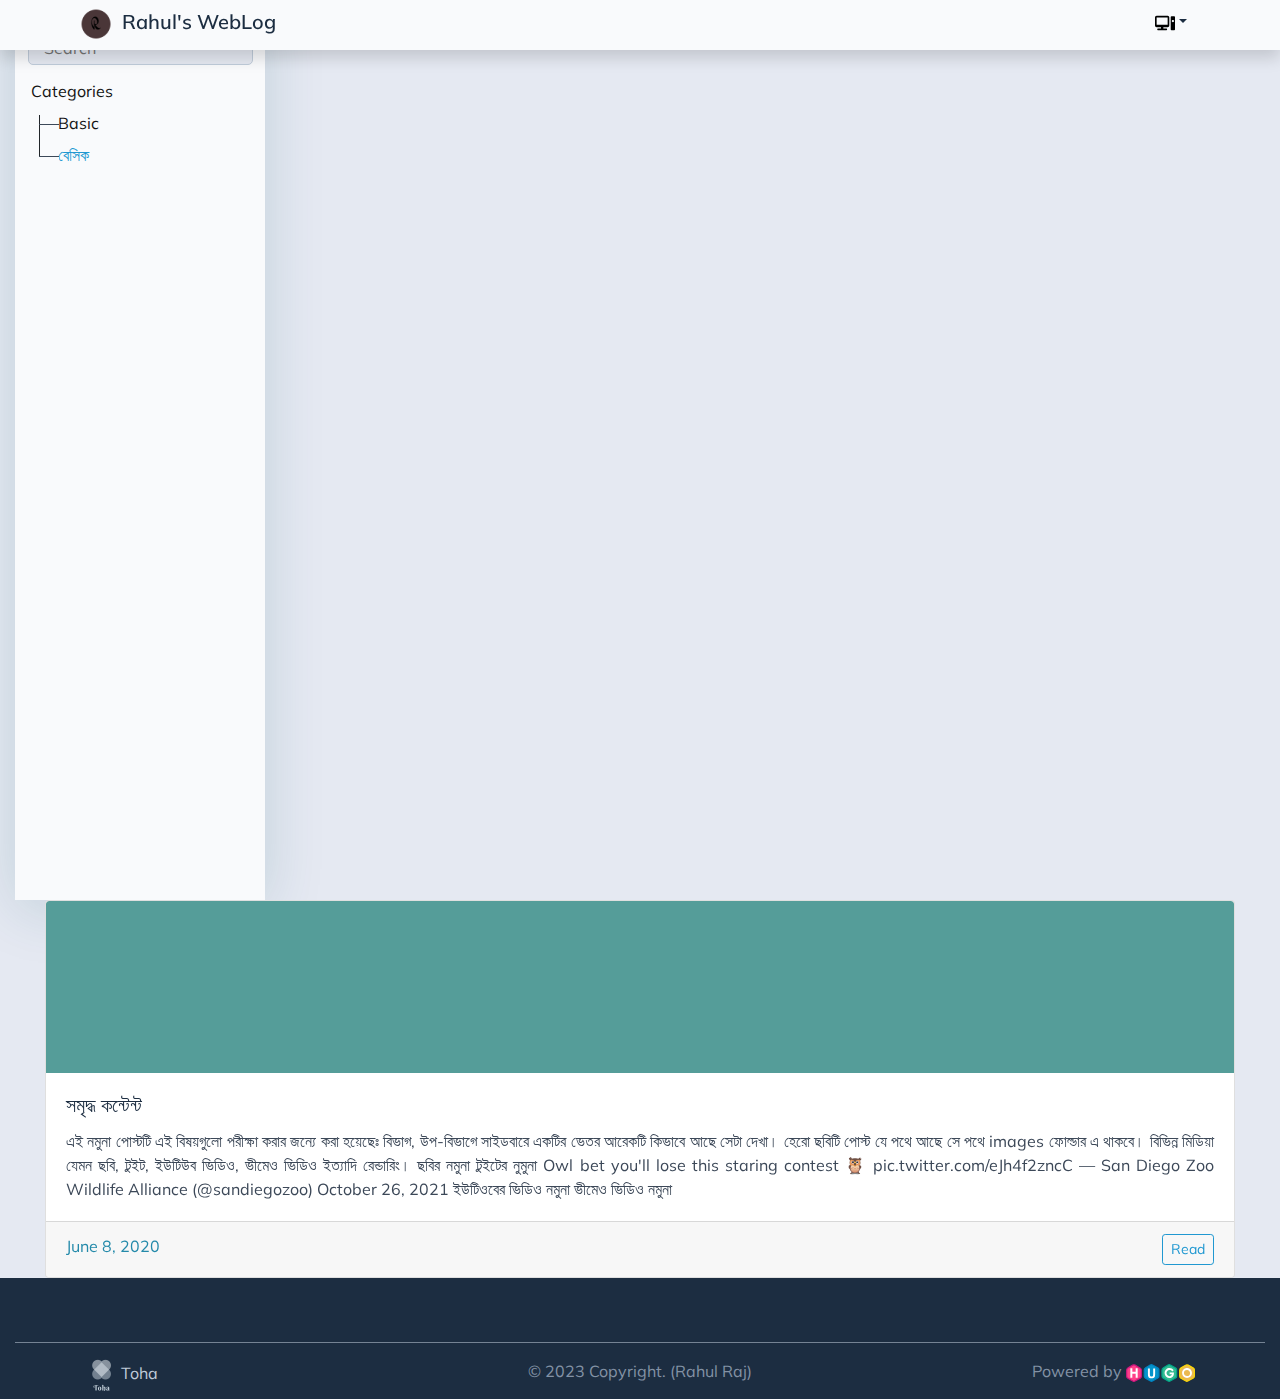
<file: categories/বেসিক/index.html>
<!doctype html><html lang=en><head><title>বেসিক</title>
<meta charset=UTF-8><meta name=viewport content="width=device-width,initial-scale=1"><meta http-equiv=X-UA-Compatible content="ie=edge"><link rel=stylesheet href=/application.650f674fc19266f4ea6c7b54bb6a4ffad10dfa641e3bea6de0a8472a99807590.css integrity="sha256-ZQ9nT8GSZvTqbHtUu2pP+tEN+mQeO+pt4KhHKpmAdZA="><link rel=icon type=image/png href=/images/site/main-logo1_huc7a09214f4384831f31804b8b38a12fd_4991_42x0_resize_box_3.png><meta property="og:title" content="বেসিক"><meta property="og:description" content><meta property="og:type" content="website"><meta property="og:url" content="https://rahulrajpl.github.io/categories/%E0%A6%AC%E0%A7%87%E0%A6%B8%E0%A6%BF%E0%A6%95/"></head><body class="type-categories kind-term" data-spy=scroll data-target=#TableOfContents data-offset=80><div class="container-fluid bg-dimmed wrapper"><nav class="navbar navbar-expand-xl top-navbar final-navbar shadow"><div class=container><button class="navbar-toggler navbar-light" id=sidebar-toggler type=button>
<span class=navbar-toggler-icon></span>
</button>
<a class=navbar-brand href=/><img src=/images/site/main-logo1_huc7a09214f4384831f31804b8b38a12fd_4991_42x0_resize_box_3.png alt=Logo>
Rahul's WebLog</a>
<button class="navbar-toggler navbar-light" id=toc-toggler type=button>
<span class=navbar-toggler-icon></span></button><div class="collapse navbar-collapse lang-selector" id=top-nav-items><ul class="navbar-nav ml-auto"><li class="nav-item dropdown"><a class="nav-link dropdown-toggle" href=# id=themeSelector role=button data-toggle=dropdown aria-haspopup=true aria-expanded=false><img id=navbar-theme-icon-svg src=/icons/moon-svgrepo-com.svg width=20 alt="Dark Theme"></a><div id=themeMenu class="dropdown-menu dropdown-menu-icons-only" aria-labelledby=themeSelector><a class="dropdown-item nav-link" href=# data-scheme=light><img class=menu-icon-center src=/icons/sun-svgrepo-com.svg width=20 alt="Light Theme">
</a><a class="dropdown-item nav-link" href=# data-scheme=dark><img class=menu-icon-center src=/icons/moon-svgrepo-com.svg width=20 alt="Dark Theme">
</a><a class="dropdown-item nav-link" href=# data-scheme=system><img class=menu-icon-center src=/icons/computer-svgrepo-com.svg width=20 alt="System Theme"></a></div></li></ul></div></div><img src=/images/site/main-logo1_huc7a09214f4384831f31804b8b38a12fd_4991_42x0_resize_box_3.png class=d-none id=main-logo alt=Logo>
<img src=/images/site/inverted-logo1_hud71682bf72065265ea75ba471f0e50ef_4675_42x0_resize_box_3.png class=d-none id=inverted-logo alt="Inverted Logo"></nav><section class=sidebar-section id=sidebar-section><div class=sidebar-holder><div class=sidebar id=sidebar><form class=mx-auto method=get action=/search><input type=text name=keyword placeholder=Search data-search id=search-box></form><div class=sidebar-tree><ul class=tree id=tree><li id=list-heading><a href=/categories data-filter=all>Categories</a></li><div class="subtree taxonomy-terms"><li><a class=taxonomy-term href=https://rahulrajpl.github.io/categories/basic/ data-taxonomy-term=basic><span class=taxonomy-label>Basic</span></a></li><li><a class="taxonomy-term active" href=https://rahulrajpl.github.io/categories/%E0%A6%AC%E0%A7%87%E0%A6%B8%E0%A6%BF%E0%A6%95/ data-taxonomy-term=%E0%A6%AC%E0%A7%87%E0%A6%B8%E0%A6%BF%E0%A6%95><span class=taxonomy-label>বেসিক</span></a></li></div></ul></div></div></div></section><section class=content-section id=content-section><div class="content container-fluid" id=content><div class="container-fluid post-card-holder" id=post-card-holder><div class=post-card><a href=/posts/category/sub-category/rich-content/ class=post-card-link><div class=card><div class=card-head><img class=card-img-top src=/images/default-hero.jpg alt="Hero Image"></div><div class=card-body><h5 class=card-title>সমৃদ্ধ কন্টেন্ট</h5><p class="card-text post-summary">এই নমুনা পোস্টটি এই বিষয়গুলো পরীক্ষা করার জন্যে করা হয়েছেঃ
বিভাগ, উপ-বিভাগে সাইডবারে একটির ভেতর আরেকটি কিভাবে আছে সেটা দেখা। হেরো ছবিটি পোস্ট যে পথে আছে সে পথে images ফোল্ডার এ থাকবে। বিভিন্ন মিডিয়া যেমন ছবি, টুইট, ইউটিউব ভিডিও, ভীমেও ভিডিও ইত্যাদি রেন্ডারিং। ছবির নমুনা টুইটের নুমুনা Owl bet you'll lose this staring contest 🦉 pic.twitter.com/eJh4f2zncC
&mdash; San Diego Zoo Wildlife Alliance (@sandiegozoo) October 26, 2021 ইউটিওবের ভিডিও নমুনা ভীমেও ভিডিও নমুনা</p></div><div class=card-footer><span class=float-left>June 8, 2020</span>
<a href=/posts/category/sub-category/rich-content/ class="float-right btn btn-outline-info btn-sm">Read</a></div></div></a></div></div><div class=paginator></div></div></section></div><footer id=footer class="container-fluid text-center align-content-center footer pb-2"><div class="container pt-5"><div class="row text-left"></div></div><hr><div class=container><div class="row text-left"><div class=col-md-4><a id=theme href=https://github.com/hugo-toha/toha target=_blank rel=noopener><img src=/images/theme-logo_hu8376fd15465fef26ffe66b6bcf0ca686_13669_32x0_resize_box_3.png alt="Toha Theme Logo">
Toha</a></div><div class="col-md-4 text-center">© 2023 Copyright. (Rahul Raj)</div><div class="col-md-4 text-right"><a id=hugo href=https://gohugo.io/ target=_blank rel=noopener>Powered by
<img src=/images/hugo-logo.svg alt="Hugo Logo" height=18></a></div></div></div></footer><script src=/application.d9e7cf8c53410a96485a92e5df5c729b3f2856c74ea3d6afa265315e62f37662.js integrity="sha256-2efPjFNBCpZIWpLl31xymz8oVsdOo9avomUxXmLzdmI=" defer></script></body></html>
</file>
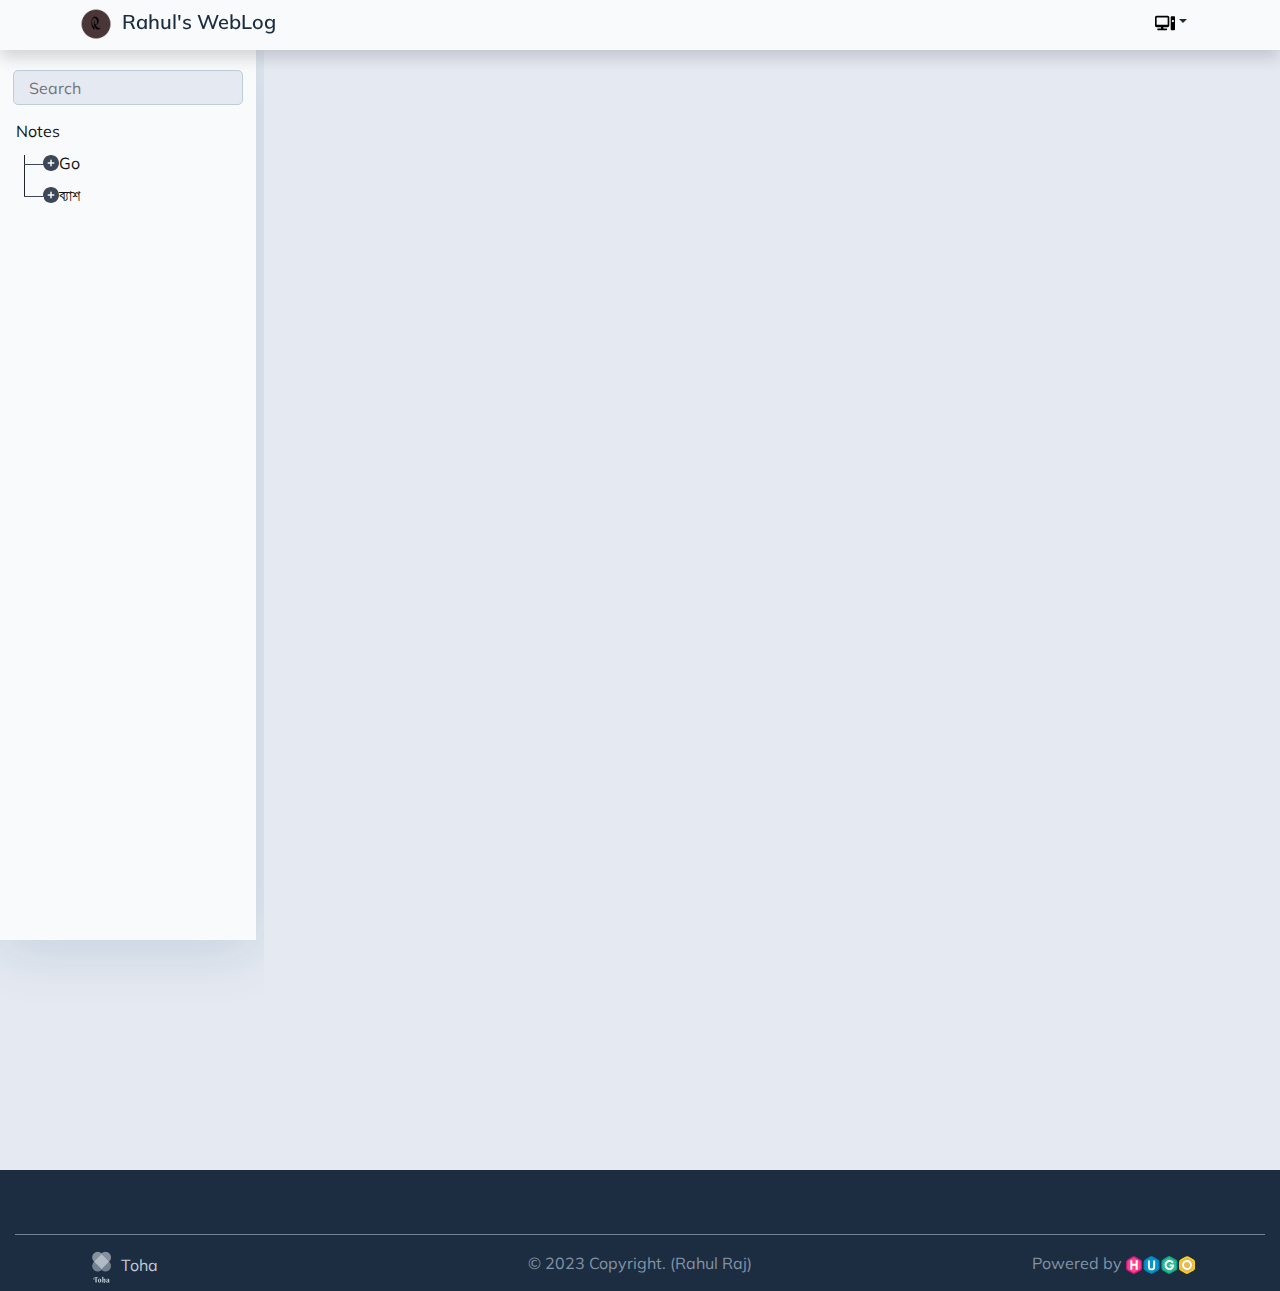
<file: notes/_index.bn/index.html>
<!doctype html><html lang=en><head><title>নোট সমূহ</title>
<meta charset=UTF-8><meta name=viewport content="width=device-width,initial-scale=1"><meta http-equiv=X-UA-Compatible content="ie=edge"><link rel=stylesheet href=/application.650f674fc19266f4ea6c7b54bb6a4ffad10dfa641e3bea6de0a8472a99807590.css integrity="sha256-ZQ9nT8GSZvTqbHtUu2pP+tEN+mQeO+pt4KhHKpmAdZA="><link rel=icon type=image/png href=/images/site/main-logo1_huc7a09214f4384831f31804b8b38a12fd_4991_42x0_resize_box_3.png><meta property="og:title" content="নোট সমূহ"><meta property="og:description" content><meta property="og:type" content="article"><meta property="og:url" content="https://rahulrajpl.github.io/notes/_index.bn/"><meta property="article:section" content="notes"><meta property="article:modified_time" content="2010-06-08T08:06:25+06:00"></head><body class="type-notes kind-page" data-spy=scroll data-target=#TableOfContents data-offset=80><div class="container-fluid bg-dimmed wrapper"><nav class="navbar navbar-expand-xl top-navbar final-navbar shadow"><div class=container><button class="navbar-toggler navbar-light" id=sidebar-toggler type=button>
<span class=navbar-toggler-icon></span>
</button>
<a class=navbar-brand href=/><img src=/images/site/main-logo1_huc7a09214f4384831f31804b8b38a12fd_4991_42x0_resize_box_3.png alt=Logo>
Rahul's WebLog</a>
<button class="navbar-toggler navbar-light" id=toc-toggler type=button>
<span class=navbar-toggler-icon></span></button><div class="collapse navbar-collapse lang-selector" id=top-nav-items><ul class="navbar-nav ml-auto"><li class="nav-item dropdown"><a class="nav-link dropdown-toggle" href=# id=themeSelector role=button data-toggle=dropdown aria-haspopup=true aria-expanded=false><img id=navbar-theme-icon-svg src=/icons/moon-svgrepo-com.svg width=20 alt="Dark Theme"></a><div id=themeMenu class="dropdown-menu dropdown-menu-icons-only" aria-labelledby=themeSelector><a class="dropdown-item nav-link" href=# data-scheme=light><img class=menu-icon-center src=/icons/sun-svgrepo-com.svg width=20 alt="Light Theme">
</a><a class="dropdown-item nav-link" href=# data-scheme=dark><img class=menu-icon-center src=/icons/moon-svgrepo-com.svg width=20 alt="Dark Theme">
</a><a class="dropdown-item nav-link" href=# data-scheme=system><img class=menu-icon-center src=/icons/computer-svgrepo-com.svg width=20 alt="System Theme"></a></div></li></ul></div></div><img src=/images/site/main-logo1_huc7a09214f4384831f31804b8b38a12fd_4991_42x0_resize_box_3.png class=d-none id=main-logo alt=Logo>
<img src=/images/site/inverted-logo1_hud71682bf72065265ea75ba471f0e50ef_4675_42x0_resize_box_3.png class=d-none id=inverted-logo alt="Inverted Logo"></nav><section class=sidebar-section id=sidebar-section><div class=sidebar-holder><div class=sidebar id=sidebar><form class=mx-auto method=get action=/search><input type=text name=keyword placeholder=Search data-search id=search-box></form><div class=sidebar-tree><ul class=tree id=tree><li id=list-heading><a href=/notes data-filter=all>Notes</a></li><div class=subtree><li><i class="fas fa-plus-circle"></i><a href=/notes/go/_index.bn/>Go</a><ul><li><i class="fas fa-plus-circle"></i><a href=/notes/go/basic/_index.bn/>বেসিক</a><ul><li><a href=/notes/go/basic/introduction/ title=পরিচিতি>পরিচিতি</a></li><li><a href=/notes/go/basic/types/ title="বেসিক টাইপ সমূহ">বেসিক টাইপ সমূহ</a></li><li><a href=/notes/go/basic/flow-control/ title="Flow Control">Flow Control</a></li></ul></li><li><i class="fas fa-plus-circle"></i><a href=/notes/go/advanced/_index.bn/>অ্যাডভান্সড</a><ul><li><a href=/notes/go/advanced/files/ title="ফাইল ম্যানিপুলেশন">ফাইল ম্যানিপুলেশন</a></li></ul></li></ul></li><li><i class="fas fa-plus-circle"></i><a href=/notes/bash/_index.bn/>ব্যাশ</a><ul><li><a href=/notes/bash/basic/ title=ভেরিয়েবল>ভেরিয়েবল</a></li></ul></li></div></ul></div></div></div></section><section class=content-section id=content-section><div class="content container-fluid" id=content><div class="container-fluid note-card-holder" id=note-card-holder></div></div></section></div><footer id=footer class="container-fluid text-center align-content-center footer pb-2"><div class="container pt-5"><div class="row text-left"></div></div><hr><div class=container><div class="row text-left"><div class=col-md-4><a id=theme href=https://github.com/hugo-toha/toha target=_blank rel=noopener><img src=/images/theme-logo_hu8376fd15465fef26ffe66b6bcf0ca686_13669_32x0_resize_box_3.png alt="Toha Theme Logo">
Toha</a></div><div class="col-md-4 text-center">© 2023 Copyright. (Rahul Raj)</div><div class="col-md-4 text-right"><a id=hugo href=https://gohugo.io/ target=_blank rel=noopener>Powered by
<img src=/images/hugo-logo.svg alt="Hugo Logo" height=18></a></div></div></div></footer><script src=/application.a15f2dac93852bb182ebe6f5a3607d245ff4207e087a156abca51113abfe9071.js integrity="sha256-oV8trJOFK7GC6+b1o2B9JF/0IH4IehVqvKURE6v+kHE=" defer></script></body></html>
</file>
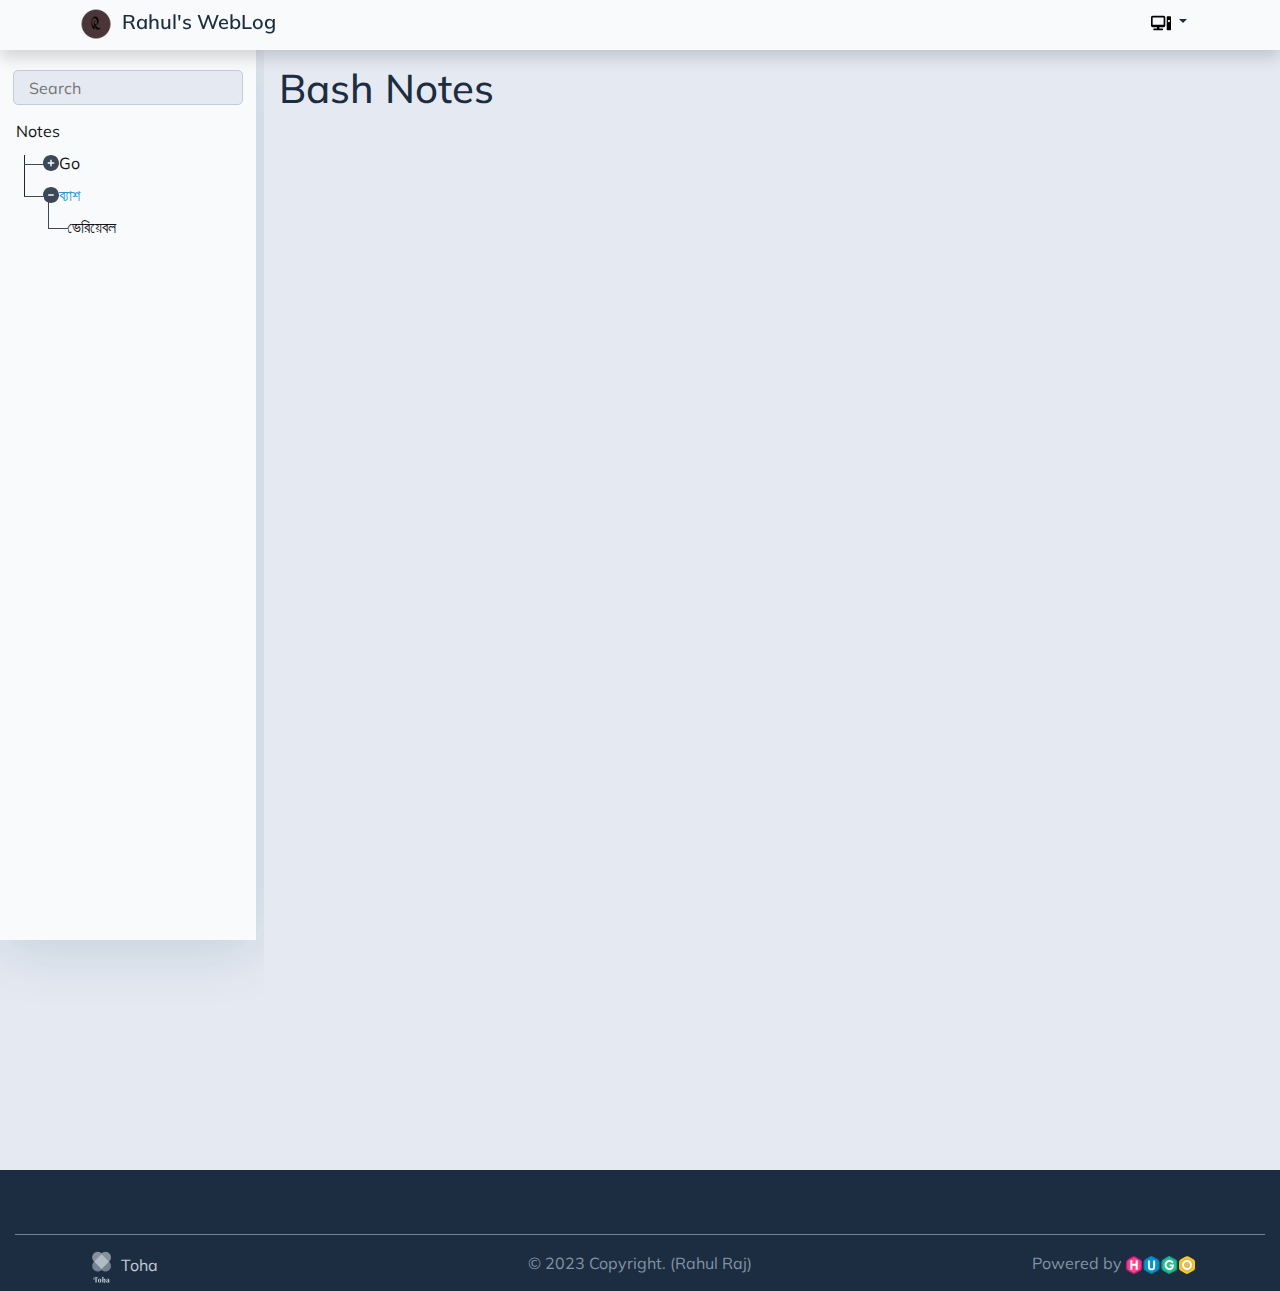
<file: notes/bash/index.html>
<!DOCTYPE html>
<html lang="en">
  <head>
    <title>ব্যাশের নোট সমূহ</title>
    <meta charset="UTF-8" />
<meta name="viewport" content="width=device-width, initial-scale=1.0" />
<meta http-equiv="X-UA-Compatible" content="ie=edge" />

<link rel="stylesheet" href="/application.650f674fc19266f4ea6c7b54bb6a4ffad10dfa641e3bea6de0a8472a99807590.css" integrity="sha256-ZQ9nT8GSZvTqbHtUu2pP&#43;tEN&#43;mQeO&#43;pt4KhHKpmAdZA=" />





  

  
  
  
    
  
  

  <link rel="icon" type="image/png" href="/images/site/main-logo1_huc7a09214f4384831f31804b8b38a12fd_4991_42x0_resize_box_3.png" />

<meta property="og:title" content="ব্যাশের নোট সমূহ" />
<meta property="og:description" content="Bash Notes " />
<meta property="og:type" content="article" />
<meta property="og:url" content="https://rahulrajpl.github.io/notes/bash/" /><meta property="article:section" content="notes" />




    
     

    

    




</head>

  <body class="type-notes kind-page" data-spy="scroll" data-target="#TableOfContents" data-offset="80">
    <div class="container-fluid bg-dimmed wrapper">
      
      
    





  


  




  
  
    
  
  



  
  
    
  
  


<nav class="navbar navbar-expand-xl top-navbar final-navbar shadow">
  <div class="container">
      <button class="navbar-toggler navbar-light" id="sidebar-toggler" type="button">
      <span class="navbar-toggler-icon"></span>
    </button>
    <a class="navbar-brand" href="/">
      
        <img src="/images/site/main-logo1_huc7a09214f4384831f31804b8b38a12fd_4991_42x0_resize_box_3.png" alt="Logo">
      Rahul&#39;s WebLog</a>
    <button class="navbar-toggler navbar-light" id="toc-toggler" type="button">
      <span class="navbar-toggler-icon"></span>
    </button>

    <div class="collapse navbar-collapse lang-selector" id="top-nav-items">
      <ul class="navbar-nav ml-auto">
      
      
        <li class="nav-item dropdown">
<a class="nav-link dropdown-toggle"  href="#" id="themeSelector" role="button"
  data-toggle="dropdown" aria-haspopup="true" aria-expanded="false">
  <img id="navbar-theme-icon-svg" src="/icons/moon-svgrepo-com.svg" width=20 alt="Dark Theme">
</a>
<div id="themeMenu" class="dropdown-menu dropdown-menu-icons-only" aria-labelledby="themeSelector">
  <a class="dropdown-item nav-link" href="#" data-scheme="light">
    <img class="menu-icon-center" src="/icons/sun-svgrepo-com.svg" width=20 alt="Light Theme">
  </a>
  <a class="dropdown-item nav-link" href="#" data-scheme="dark">
    <img class="menu-icon-center" src="/icons/moon-svgrepo-com.svg" width=20 alt="Dark Theme">
  </a>
  <a class="dropdown-item nav-link" href="#" data-scheme="system">
    <img class="menu-icon-center" src="/icons/computer-svgrepo-com.svg" width=20 alt="System Theme">
  </a>
</div>
</li>

      
      </ul>
    </div>
  </div>
  
  
    <img src="/images/site/main-logo1_huc7a09214f4384831f31804b8b38a12fd_4991_42x0_resize_box_3.png" class="d-none" id="main-logo" alt="Logo">
  
  
    <img src="/images/site/inverted-logo1_hud71682bf72065265ea75ba471f0e50ef_4675_42x0_resize_box_3.png" class="d-none" id="inverted-logo" alt="Inverted Logo">
  
</nav>



      
      
  
  

  <section class="sidebar-section" id="sidebar-section">
    <div class="sidebar-holder">
      <div class="sidebar" id="sidebar">
        <form class="mx-auto" method="get" action="/search">
          <input type="text" name="keyword" value="" placeholder="Search" data-search="" id="search-box" />
        </form>
        <div class="sidebar-tree">
          <ul class="tree" id="tree">
            <li id="list-heading"><a href="/notes" data-filter="all">Notes</a></li>
            <div class="subtree">
                
  
  
  
  
  
    
    <li>
      <i class="fas fa-plus-circle"></i><a class="" href="/notes/go/">Go</a>
      
      <ul class="">
        
  
  
  
  
  
    
    <li>
      <i class="fas fa-plus-circle"></i><a class="" href="/notes/go/basic/">বেসিক</a>
      
      <ul class="">
        
  
  
  
  
  
    
    <li><a class="" href="/notes/go/basic/introduction/" title="পরিচিতি">পরিচিতি</a></li>
  

  
  
  
  
  
    
    <li><a class="" href="/notes/go/basic/types/" title="বেসিক টাইপ সমূহ">বেসিক টাইপ সমূহ</a></li>
  

  
  
  
  
  
    
    <li><a class="" href="/notes/go/basic/flow-control/" title="Flow Control">Flow Control</a></li>
  


      </ul>
    </li>
  

  
  
  
  
  
    
    <li>
      <i class="fas fa-plus-circle"></i><a class="" href="/notes/go/advanced/">অ্যাডভান্সড</a>
      
      <ul class="">
        
  
  
  
  
  
    
    <li><a class="" href="/notes/go/advanced/files/" title="ফাইল ম্যানিপুলেশন">ফাইল ম্যানিপুলেশন</a></li>
  


      </ul>
    </li>
  


      </ul>
    </li>
  

  
  
  
  
    
    
  
  
    
    <li>
      <i class="fas fa-minus-circle"></i><a class="active" href="/notes/bash/">ব্যাশ</a>
      
      <ul class="active">
        
  
  
  
  
  
    
    <li><a class="" href="/notes/bash/basic/" title="ভেরিয়েবল">ভেরিয়েবল</a></li>
  


      </ul>
    </li>
  


            </div>
          </ul>
        </div>
      </div>
    </div>
  </section>


      
      
<section class="content-section" id="content-section">
  <div class="content container-fluid" id="content">
    <div class="container-fluid note-card-holder" id="note-card-holder">
      <h1 id="bash-notes">Bash Notes</h1>

    </div>
  </div>
</section>


      
       
    </div>

    
    












  
  
    
  

  
  
    
  

  
  
    
  

  
  
    
    
      
    
  


  
  
  
    
  

  
  
  

  
  
  
    
  
  

  
  
  

  <footer id="footer" class="container-fluid text-center align-content-center footer pb-2">
    <div class="container pt-5">
      <div class="row text-left">
        
        
        
        
      </div>
    </div>
    
    
    <hr />
    <div class="container">
      <div class="row text-left">
        <div class="col-md-4">
          <a id="theme" href="https://github.com/hugo-toha/toha" target="_blank" rel="noopener">
            <img src="/images/theme-logo_hu8376fd15465fef26ffe66b6bcf0ca686_13669_32x0_resize_box_3.png" alt="Toha Theme Logo">
            Toha
          </a>
        </div>
        <div class="col-md-4 text-center">© 2023 Copyright. (Rahul Raj)</div>
        <div class="col-md-4 text-right">
          <a id="hugo" href="https://gohugo.io/" target="_blank" rel="noopener">Powered by
          <img
            src="/images/hugo-logo.svg"
            alt="Hugo Logo"
            height="18"
          />
          </a>
        </div>
      </div>
    </div>
    
  </footer>


    <script src="/application.da18c08eb7ad244b9a39a5546901dcebde276a067c95b54c87569fe9c521d8cc.js" integrity="sha256-2hjAjretJEuaOaVUaQHc694nagZ8lbVMh1af6cUh2Mw=" defer></script>



    
     

    
    

</body>
</html>
</file>
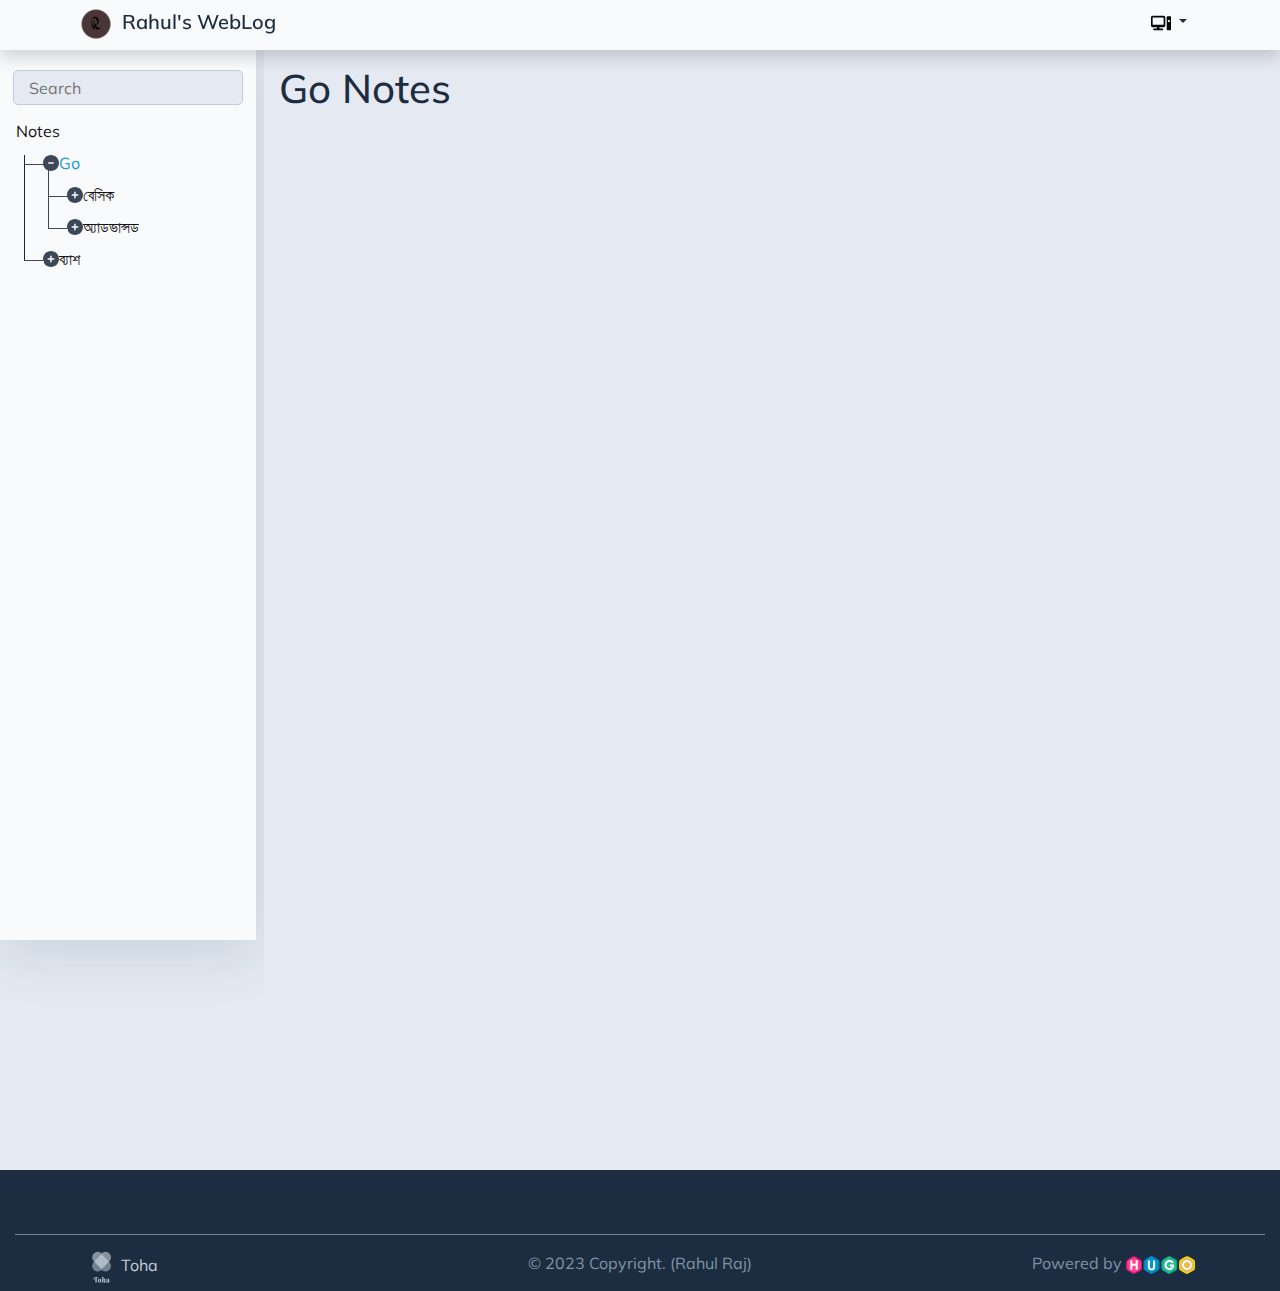
<file: notes/go/index.html>
<!DOCTYPE html>
<html lang="en">
  <head>
    <title>Go এর নোট সমূহ</title>
    <meta charset="UTF-8" />
<meta name="viewport" content="width=device-width, initial-scale=1.0" />
<meta http-equiv="X-UA-Compatible" content="ie=edge" />

<link rel="stylesheet" href="/application.650f674fc19266f4ea6c7b54bb6a4ffad10dfa641e3bea6de0a8472a99807590.css" integrity="sha256-ZQ9nT8GSZvTqbHtUu2pP&#43;tEN&#43;mQeO&#43;pt4KhHKpmAdZA=" />





  

  
  
  
    
  
  

  <link rel="icon" type="image/png" href="/images/site/main-logo1_huc7a09214f4384831f31804b8b38a12fd_4991_42x0_resize_box_3.png" />

<meta property="og:title" content="Go এর নোট সমূহ" />
<meta property="og:description" content="Go Notes " />
<meta property="og:type" content="article" />
<meta property="og:url" content="https://rahulrajpl.github.io/notes/go/" /><meta property="article:section" content="notes" />




    
     

    

    




</head>

  <body class="type-notes kind-page" data-spy="scroll" data-target="#TableOfContents" data-offset="80">
    <div class="container-fluid bg-dimmed wrapper">
      
      
    





  


  




  
  
    
  
  



  
  
    
  
  


<nav class="navbar navbar-expand-xl top-navbar final-navbar shadow">
  <div class="container">
      <button class="navbar-toggler navbar-light" id="sidebar-toggler" type="button">
      <span class="navbar-toggler-icon"></span>
    </button>
    <a class="navbar-brand" href="/">
      
        <img src="/images/site/main-logo1_huc7a09214f4384831f31804b8b38a12fd_4991_42x0_resize_box_3.png" alt="Logo">
      Rahul&#39;s WebLog</a>
    <button class="navbar-toggler navbar-light" id="toc-toggler" type="button">
      <span class="navbar-toggler-icon"></span>
    </button>

    <div class="collapse navbar-collapse lang-selector" id="top-nav-items">
      <ul class="navbar-nav ml-auto">
      
      
        <li class="nav-item dropdown">
<a class="nav-link dropdown-toggle"  href="#" id="themeSelector" role="button"
  data-toggle="dropdown" aria-haspopup="true" aria-expanded="false">
  <img id="navbar-theme-icon-svg" src="/icons/moon-svgrepo-com.svg" width=20 alt="Dark Theme">
</a>
<div id="themeMenu" class="dropdown-menu dropdown-menu-icons-only" aria-labelledby="themeSelector">
  <a class="dropdown-item nav-link" href="#" data-scheme="light">
    <img class="menu-icon-center" src="/icons/sun-svgrepo-com.svg" width=20 alt="Light Theme">
  </a>
  <a class="dropdown-item nav-link" href="#" data-scheme="dark">
    <img class="menu-icon-center" src="/icons/moon-svgrepo-com.svg" width=20 alt="Dark Theme">
  </a>
  <a class="dropdown-item nav-link" href="#" data-scheme="system">
    <img class="menu-icon-center" src="/icons/computer-svgrepo-com.svg" width=20 alt="System Theme">
  </a>
</div>
</li>

      
      </ul>
    </div>
  </div>
  
  
    <img src="/images/site/main-logo1_huc7a09214f4384831f31804b8b38a12fd_4991_42x0_resize_box_3.png" class="d-none" id="main-logo" alt="Logo">
  
  
    <img src="/images/site/inverted-logo1_hud71682bf72065265ea75ba471f0e50ef_4675_42x0_resize_box_3.png" class="d-none" id="inverted-logo" alt="Inverted Logo">
  
</nav>



      
      
  
  

  <section class="sidebar-section" id="sidebar-section">
    <div class="sidebar-holder">
      <div class="sidebar" id="sidebar">
        <form class="mx-auto" method="get" action="/search">
          <input type="text" name="keyword" value="" placeholder="Search" data-search="" id="search-box" />
        </form>
        <div class="sidebar-tree">
          <ul class="tree" id="tree">
            <li id="list-heading"><a href="/notes" data-filter="all">Notes</a></li>
            <div class="subtree">
                
  
  
  
  
    
    
  
  
    
    <li>
      <i class="fas fa-minus-circle"></i><a class="active" href="/notes/go/">Go</a>
      
      <ul class="active">
        
  
  
  
  
  
    
    <li>
      <i class="fas fa-plus-circle"></i><a class="" href="/notes/go/basic/">বেসিক</a>
      
      <ul class="">
        
  
  
  
  
  
    
    <li><a class="" href="/notes/go/basic/introduction/" title="পরিচিতি">পরিচিতি</a></li>
  

  
  
  
  
  
    
    <li><a class="" href="/notes/go/basic/types/" title="বেসিক টাইপ সমূহ">বেসিক টাইপ সমূহ</a></li>
  

  
  
  
  
  
    
    <li><a class="" href="/notes/go/basic/flow-control/" title="Flow Control">Flow Control</a></li>
  


      </ul>
    </li>
  

  
  
  
  
  
    
    <li>
      <i class="fas fa-plus-circle"></i><a class="" href="/notes/go/advanced/">অ্যাডভান্সড</a>
      
      <ul class="">
        
  
  
  
  
  
    
    <li><a class="" href="/notes/go/advanced/files/" title="ফাইল ম্যানিপুলেশন">ফাইল ম্যানিপুলেশন</a></li>
  


      </ul>
    </li>
  


      </ul>
    </li>
  

  
  
  
  
  
    
    <li>
      <i class="fas fa-plus-circle"></i><a class="" href="/notes/bash/">ব্যাশ</a>
      
      <ul class="">
        
  
  
  
  
  
    
    <li><a class="" href="/notes/bash/basic/" title="ভেরিয়েবল">ভেরিয়েবল</a></li>
  


      </ul>
    </li>
  


            </div>
          </ul>
        </div>
      </div>
    </div>
  </section>


      
      
<section class="content-section" id="content-section">
  <div class="content container-fluid" id="content">
    <div class="container-fluid note-card-holder" id="note-card-holder">
      <h1 id="go-notes">Go Notes</h1>

    </div>
  </div>
</section>


      
       
    </div>

    
    












  
  
    
  

  
  
    
  

  
  
    
  

  
  
    
    
      
    
  


  
  
  
    
  

  
  
  

  
  
  
    
  
  

  
  
  

  <footer id="footer" class="container-fluid text-center align-content-center footer pb-2">
    <div class="container pt-5">
      <div class="row text-left">
        
        
        
        
      </div>
    </div>
    
    
    <hr />
    <div class="container">
      <div class="row text-left">
        <div class="col-md-4">
          <a id="theme" href="https://github.com/hugo-toha/toha" target="_blank" rel="noopener">
            <img src="/images/theme-logo_hu8376fd15465fef26ffe66b6bcf0ca686_13669_32x0_resize_box_3.png" alt="Toha Theme Logo">
            Toha
          </a>
        </div>
        <div class="col-md-4 text-center">© 2023 Copyright. (Rahul Raj)</div>
        <div class="col-md-4 text-right">
          <a id="hugo" href="https://gohugo.io/" target="_blank" rel="noopener">Powered by
          <img
            src="/images/hugo-logo.svg"
            alt="Hugo Logo"
            height="18"
          />
          </a>
        </div>
      </div>
    </div>
    
  </footer>


    <script src="/application.da18c08eb7ad244b9a39a5546901dcebde276a067c95b54c87569fe9c521d8cc.js" integrity="sha256-2hjAjretJEuaOaVUaQHc694nagZ8lbVMh1af6cUh2Mw=" defer></script>



    
     

    
    

</body>
</html>
</file>
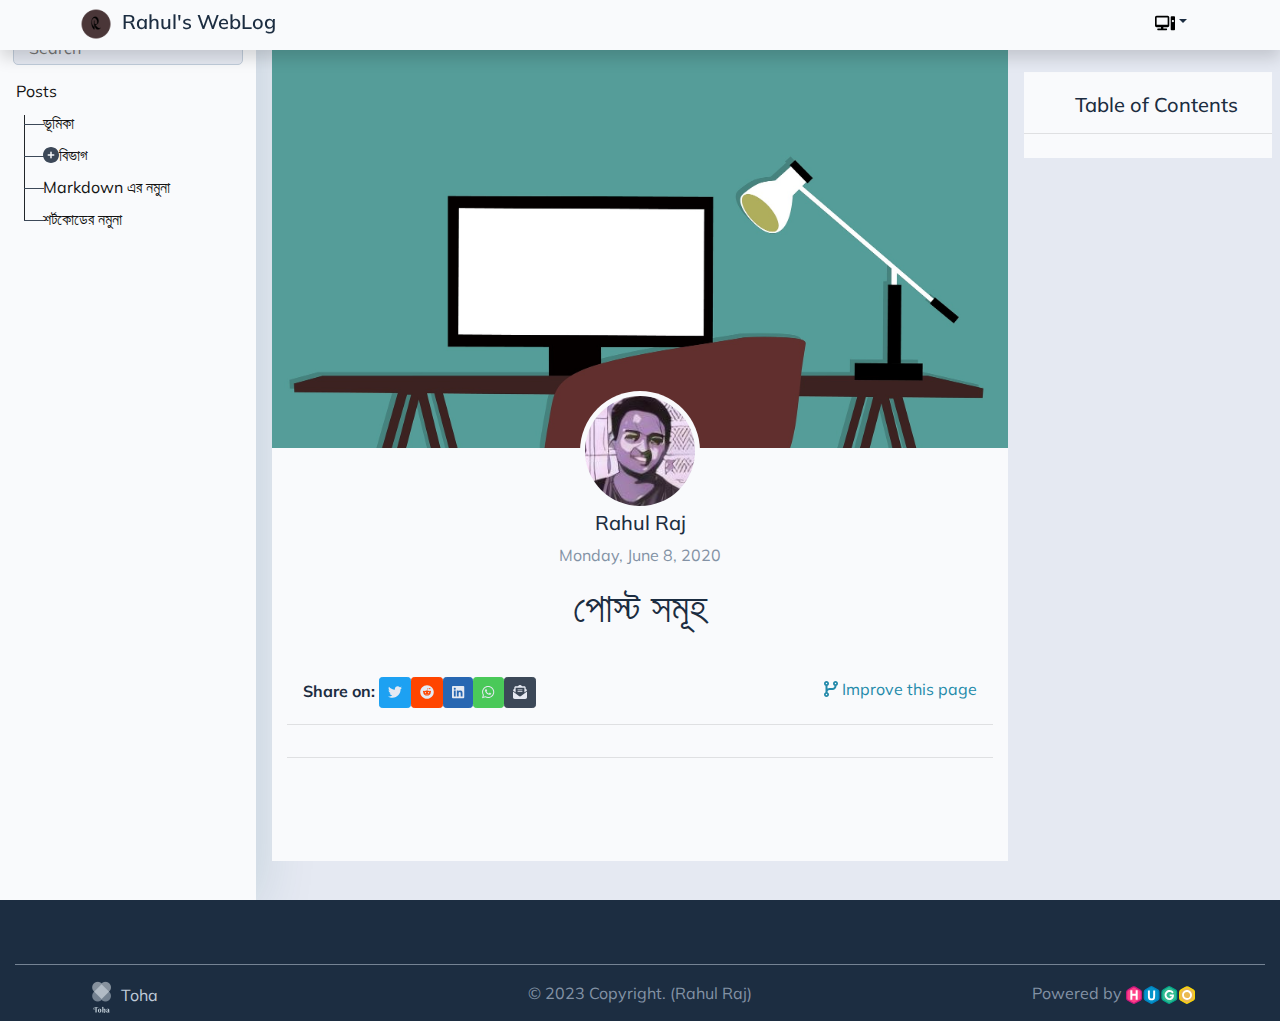
<file: posts/_index.bn/index.html>
<!doctype html><html lang=en><head><title>পোস্ট সমূহ</title>
<meta charset=UTF-8><meta name=viewport content="width=device-width,initial-scale=1"><meta http-equiv=X-UA-Compatible content="ie=edge"><link rel=stylesheet href=/application.650f674fc19266f4ea6c7b54bb6a4ffad10dfa641e3bea6de0a8472a99807590.css integrity="sha256-ZQ9nT8GSZvTqbHtUu2pP+tEN+mQeO+pt4KhHKpmAdZA="><link rel=icon type=image/png href=/images/site/main-logo1_huc7a09214f4384831f31804b8b38a12fd_4991_42x0_resize_box_3.png><meta property="og:title" content="পোস্ট সমূহ"><meta property="og:description" content><meta property="og:type" content="article"><meta property="og:url" content="https://rahulrajpl.github.io/posts/_index.bn/"><meta property="article:section" content="posts"><meta property="article:modified_time" content="2020-06-08T08:06:25+06:00"><meta name=description content="পোস্ট সমূহ"></head><body class="type-posts kind-page" data-spy=scroll data-target=#TableOfContents data-offset=80><div class="container-fluid bg-dimmed wrapper"><nav class="navbar navbar-expand-xl top-navbar final-navbar shadow"><div class=container><button class="navbar-toggler navbar-light" id=sidebar-toggler type=button>
<span class=navbar-toggler-icon></span>
</button>
<a class=navbar-brand href=/><img src=/images/site/main-logo1_huc7a09214f4384831f31804b8b38a12fd_4991_42x0_resize_box_3.png alt=Logo>
Rahul's WebLog</a>
<button class="navbar-toggler navbar-light" id=toc-toggler type=button>
<span class=navbar-toggler-icon></span></button><div class="collapse navbar-collapse lang-selector" id=top-nav-items><ul class="navbar-nav ml-auto"><li class="nav-item dropdown"><a class="nav-link dropdown-toggle" href=# id=themeSelector role=button data-toggle=dropdown aria-haspopup=true aria-expanded=false><img id=navbar-theme-icon-svg src=/icons/moon-svgrepo-com.svg width=20 alt="Dark Theme"></a><div id=themeMenu class="dropdown-menu dropdown-menu-icons-only" aria-labelledby=themeSelector><a class="dropdown-item nav-link" href=# data-scheme=light><img class=menu-icon-center src=/icons/sun-svgrepo-com.svg width=20 alt="Light Theme">
</a><a class="dropdown-item nav-link" href=# data-scheme=dark><img class=menu-icon-center src=/icons/moon-svgrepo-com.svg width=20 alt="Dark Theme">
</a><a class="dropdown-item nav-link" href=# data-scheme=system><img class=menu-icon-center src=/icons/computer-svgrepo-com.svg width=20 alt="System Theme"></a></div></li></ul></div></div><img src=/images/site/main-logo1_huc7a09214f4384831f31804b8b38a12fd_4991_42x0_resize_box_3.png class=d-none id=main-logo alt=Logo>
<img src=/images/site/inverted-logo1_hud71682bf72065265ea75ba471f0e50ef_4675_42x0_resize_box_3.png class=d-none id=inverted-logo alt="Inverted Logo"></nav><section class=sidebar-section id=sidebar-section><div class=sidebar-holder><div class=sidebar id=sidebar><form class=mx-auto method=get action=/search><input type=text name=keyword placeholder=Search data-search id=search-box></form><div class=sidebar-tree><ul class=tree id=tree><li id=list-heading><a href=/posts/ data-filter=all>Posts</a></li><div class=subtree><li><a href=/posts/introduction/ title=ভূমিকা>ভূমিকা</a></li><li><i class="fas fa-plus-circle"></i><a href=/posts/category/_index.bn/>বিভাগ</a><ul><li><i class="fas fa-plus-circle"></i><a href=/posts/category/sub-category/_index.bn/>উপ-বিভাগ</a><ul><li><a href=/posts/category/sub-category/rich-content/ title="সমৃদ্ধ কন্টেন্ট">সমৃদ্ধ কন্টেন্ট</a></li></ul></li></ul></li><li><a href=/posts/markdown-sample/ title="Markdown এর নমুনা">Markdown এর নমুনা</a></li><li><a href=/posts/shortcodes/ title="শর্টকোডের  নমুনা">শর্টকোডের নমুনা</a></li></div></ul></div></div></div></section><section class=content-section id=content-section><div class=content><div class="container p-0 read-area"><div class="hero-area col-sm-12" id=hero-area style=background-image:url(/images/default-hero.jpg)></div><div class=page-content><div class="author-profile ml-auto align-self-lg-center"><img class=rounded-circle src=/images/author/rahul_hu104921f33b6f9701bae77b55510547a2_51497_120x120_fit_q75_box.jpg alt="Author Image"><h5 class=author-name>Rahul Raj</h5><p>Monday, June 8, 2020</p></div><div class=title><h1>পোস্ট সমূহ</h1></div><div class=taxonomy-terms><ul style=padding-left:0></ul></div><div class=post-content id=post-content></div><div class="row pl-3 pr-3"><div class="col-md-6 share-buttons"><strong>Share on:</strong>
<a class="btn btn-sm twitter-btn" href="https://twitter.com/share?url=https%3a%2f%2frahulrajpl.github.io%2fposts%2f_index.bn%2f&text=%e0%a6%aa%e0%a7%8b%e0%a6%b8%e0%a7%8d%e0%a6%9f%20%e0%a6%b8%e0%a6%ae%e0%a7%82%e0%a6%b9&via=Rahul%27s%20WebLog" target=_blank><i class="fab fa-twitter"></i>
</a><a class="btn btn-sm reddit-btn" href="https://reddit.com/submit?url=https%3a%2f%2frahulrajpl.github.io%2fposts%2f_index.bn%2f&title=%e0%a6%aa%e0%a7%8b%e0%a6%b8%e0%a7%8d%e0%a6%9f%20%e0%a6%b8%e0%a6%ae%e0%a7%82%e0%a6%b9" target=_blank><i class="fab fa-reddit"></i>
</a><a class="btn btn-sm linkedin-btn" href="https://www.linkedin.com/shareArticle?url=https%3a%2f%2frahulrajpl.github.io%2fposts%2f_index.bn%2f&title=%e0%a6%aa%e0%a7%8b%e0%a6%b8%e0%a7%8d%e0%a6%9f%20%e0%a6%b8%e0%a6%ae%e0%a7%82%e0%a6%b9" target=_blank><i class="fab fa-linkedin"></i>
</a><a class="btn btn-sm whatsapp-btn" href="https://api.whatsapp.com/send?text=%e0%a6%aa%e0%a7%8b%e0%a6%b8%e0%a7%8d%e0%a6%9f%20%e0%a6%b8%e0%a6%ae%e0%a7%82%e0%a6%b9 https%3a%2f%2frahulrajpl.github.io%2fposts%2f_index.bn%2f" target=_blank><i class="fab fa-whatsapp"></i>
</a><a class="btn btn-sm email-btn" href="mailto:?subject=%e0%a6%aa%e0%a7%8b%e0%a6%b8%e0%a7%8d%e0%a6%9f%20%e0%a6%b8%e0%a6%ae%e0%a7%82%e0%a6%b9&body=https%3a%2f%2frahulrajpl.github.io%2fposts%2f_index.bn%2f" target=_blank><i class="fas fa-envelope-open-text"></i></a></div><div class="col-md-6 btn-improve-page"><a href=https://github.com/rahulrajpl/rahulrajpl.github.io/edit/main/content/posts/_index.bn.md title="Improve this page" target=_blank rel=noopener><i class="fas fa-code-branch"></i>
Improve this page</a></div></div><hr><div class="row next-prev-navigator"></div><hr></div></div></div><a id=scroll-to-top class=btn><i class="fas fa-chevron-circle-up"></i></a></section><section class=toc-section id=toc-section><div class=toc-holder><h5 class="text-center pl-3">Table of Contents</h5><hr><div class=toc><nav id=TableOfContents></nav></div></div></section></div><footer id=footer class="container-fluid text-center align-content-center footer pb-2"><div class="container pt-5"><div class="row text-left"></div></div><hr><div class=container><div class="row text-left"><div class=col-md-4><a id=theme href=https://github.com/hugo-toha/toha target=_blank rel=noopener><img src=/images/theme-logo_hu8376fd15465fef26ffe66b6bcf0ca686_13669_32x0_resize_box_3.png alt="Toha Theme Logo">
Toha</a></div><div class="col-md-4 text-center">© 2023 Copyright. (Rahul Raj)</div><div class="col-md-4 text-right"><a id=hugo href=https://gohugo.io/ target=_blank rel=noopener>Powered by
<img src=/images/hugo-logo.svg alt="Hugo Logo" height=18></a></div></div></div></footer><script src=/application.a15f2dac93852bb182ebe6f5a3607d245ff4207e087a156abca51113abfe9071.js integrity="sha256-oV8trJOFK7GC6+b1o2B9JF/0IH4IehVqvKURE6v+kHE=" defer></script></body></html>
</file>
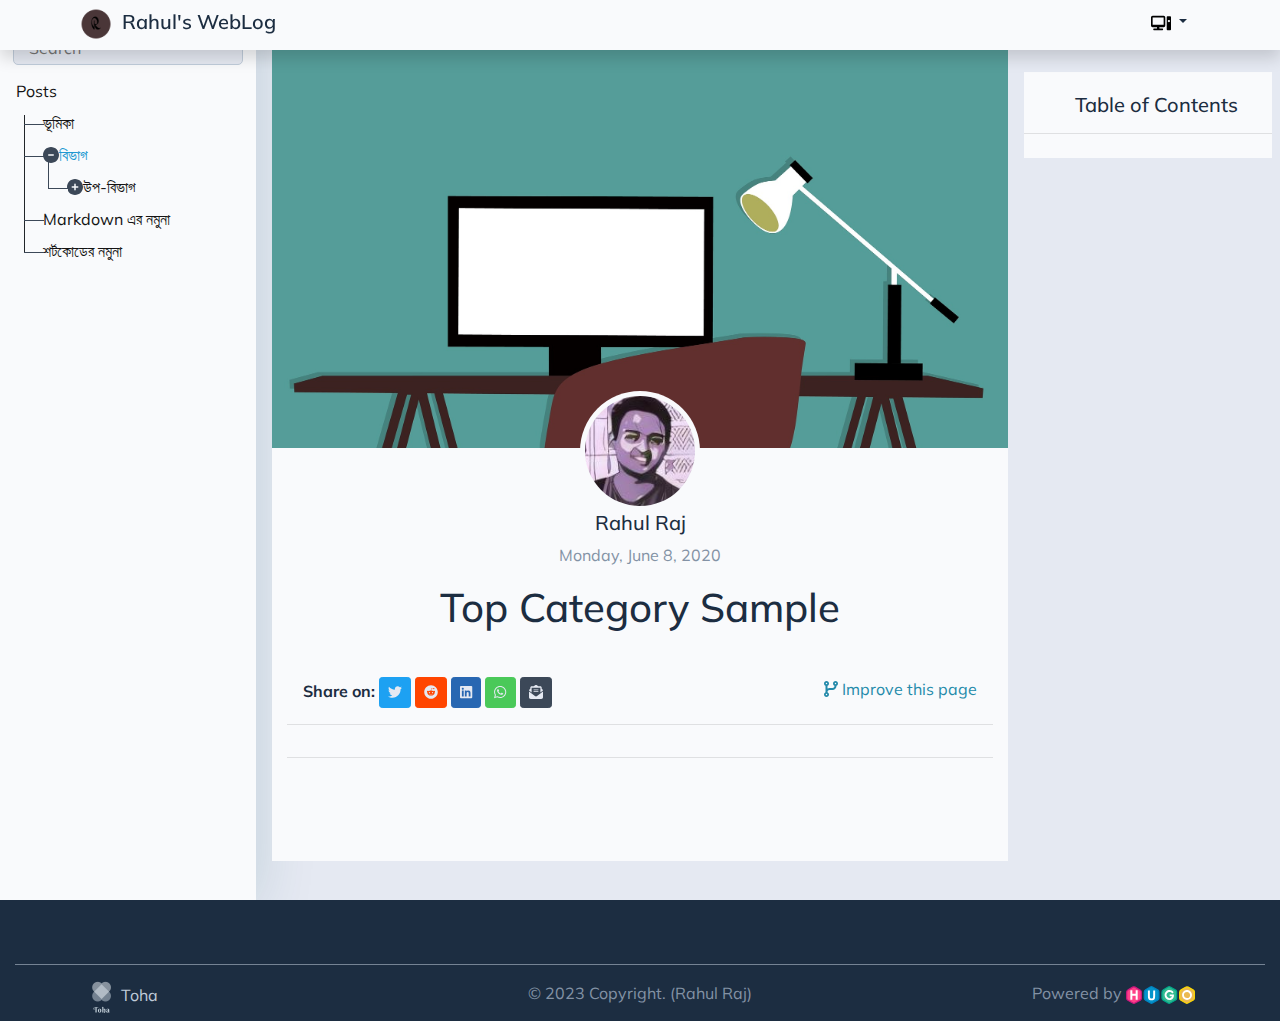
<file: posts/category/index.html>
<!DOCTYPE html>
<html lang="en">
  <head>
    <title>Top Category Sample</title>
    <meta charset="UTF-8" />
<meta name="viewport" content="width=device-width, initial-scale=1.0" />
<meta http-equiv="X-UA-Compatible" content="ie=edge" />

<link rel="stylesheet" href="/application.650f674fc19266f4ea6c7b54bb6a4ffad10dfa641e3bea6de0a8472a99807590.css" integrity="sha256-ZQ9nT8GSZvTqbHtUu2pP&#43;tEN&#43;mQeO&#43;pt4KhHKpmAdZA=" />





  

  
  
  
    
  
  

  <link rel="icon" type="image/png" href="/images/site/main-logo1_huc7a09214f4384831f31804b8b38a12fd_4991_42x0_resize_box_3.png" />

<meta property="og:title" content="Top Category Sample" />
<meta property="og:description" content="" />
<meta property="og:type" content="article" />
<meta property="og:url" content="https://rahulrajpl.github.io/posts/category/" /><meta property="article:section" content="posts" />

<meta property="article:modified_time" content="2020-06-08T08:06:25+06:00" />


    
    
<meta name="description" content="Top Category Sample" />


    

    




</head>

  <body class="type-posts kind-page" data-spy="scroll" data-target="#TableOfContents" data-offset="80">
    <div class="container-fluid bg-dimmed wrapper">
      
      
    





  


  




  
  
    
  
  



  
  
    
  
  


<nav class="navbar navbar-expand-xl top-navbar final-navbar shadow">
  <div class="container">
      <button class="navbar-toggler navbar-light" id="sidebar-toggler" type="button">
      <span class="navbar-toggler-icon"></span>
    </button>
    <a class="navbar-brand" href="/">
      
        <img src="/images/site/main-logo1_huc7a09214f4384831f31804b8b38a12fd_4991_42x0_resize_box_3.png" alt="Logo">
      Rahul&#39;s WebLog</a>
    <button class="navbar-toggler navbar-light" id="toc-toggler" type="button">
      <span class="navbar-toggler-icon"></span>
    </button>

    <div class="collapse navbar-collapse lang-selector" id="top-nav-items">
      <ul class="navbar-nav ml-auto">
      
      
        <li class="nav-item dropdown">
<a class="nav-link dropdown-toggle"  href="#" id="themeSelector" role="button"
  data-toggle="dropdown" aria-haspopup="true" aria-expanded="false">
  <img id="navbar-theme-icon-svg" src="/icons/moon-svgrepo-com.svg" width=20 alt="Dark Theme">
</a>
<div id="themeMenu" class="dropdown-menu dropdown-menu-icons-only" aria-labelledby="themeSelector">
  <a class="dropdown-item nav-link" href="#" data-scheme="light">
    <img class="menu-icon-center" src="/icons/sun-svgrepo-com.svg" width=20 alt="Light Theme">
  </a>
  <a class="dropdown-item nav-link" href="#" data-scheme="dark">
    <img class="menu-icon-center" src="/icons/moon-svgrepo-com.svg" width=20 alt="Dark Theme">
  </a>
  <a class="dropdown-item nav-link" href="#" data-scheme="system">
    <img class="menu-icon-center" src="/icons/computer-svgrepo-com.svg" width=20 alt="System Theme">
  </a>
</div>
</li>

      
      </ul>
    </div>
  </div>
  
  
    <img src="/images/site/main-logo1_huc7a09214f4384831f31804b8b38a12fd_4991_42x0_resize_box_3.png" class="d-none" id="main-logo" alt="Logo">
  
  
    <img src="/images/site/inverted-logo1_hud71682bf72065265ea75ba471f0e50ef_4675_42x0_resize_box_3.png" class="d-none" id="inverted-logo" alt="Inverted Logo">
  
</nav>



      
      
  <section class="sidebar-section" id="sidebar-section">
    <div class="sidebar-holder">
      <div class="sidebar" id="sidebar">
        <form class="mx-auto" method="get" action="/search">
          <input type="text" name="keyword" value="" placeholder="Search" data-search="" id="search-box" />
        </form>
        <div class="sidebar-tree">
          <ul class="tree" id="tree">
            <li id="list-heading"><a href="/posts/" data-filter="all">Posts</a></li>
            <div class="subtree">
                
  
  
  
  
  
    
    <li><a class="" href="/posts/introduction/" title="ভূমিকা">ভূমিকা</a></li>
  

  
  
  
  
    
    
  
  
    
    <li>
      <i class="fas fa-minus-circle"></i><a class="active" href="/posts/category/">বিভাগ</a>
      
      <ul class="active">
        
  
  
  
  
  
    
    <li>
      <i class="fas fa-plus-circle"></i><a class="" href="/posts/category/sub-category/">উপ-বিভাগ</a>
      
      <ul class="">
        
  
  
  
  
  
    
    <li><a class="" href="/posts/category/sub-category/rich-content/" title="সমৃদ্ধ কন্টেন্ট">সমৃদ্ধ কন্টেন্ট</a></li>
  


      </ul>
    </li>
  


      </ul>
    </li>
  

  
  
  
  
  
    
    <li><a class="" href="/posts/markdown-sample/" title="Markdown এর নমুনা">Markdown এর নমুনা</a></li>
  

  
  
  
  
  
    
    <li><a class="" href="/posts/shortcodes/" title="শর্টকোডের  নমুনা">শর্টকোডের  নমুনা</a></li>
  


            </div>
          </ul>
        </div>
      </div>
    </div>
  </section>


      
      
<section class="content-section" id="content-section">
  <div class="content">
    <div class="container p-0 read-area">
      
      <div class="hero-area col-sm-12" id="hero-area" style='background-image: url(/images/default-hero.jpg);'>
      </div>

      
      <div class="page-content">
        <div class="author-profile ml-auto align-self-lg-center">
          <img class="rounded-circle" src='/images/author/rahul_hu104921f33b6f9701bae77b55510547a2_51497_120x120_fit_q75_box.jpg' alt="Author Image">
          <h5 class="author-name">Rahul Raj</h5>
          <p>Monday, June 8, 2020</p>
        </div>

        <div class="title">
          <h1>Top Category Sample</h1>
        </div>
        
        <div class="taxonomy-terms">
          <ul style="padding-left: 0;">
            
          </ul>
        </div>
        
        <div class="post-content" id="post-content">
          
        </div>

        
        <div class="row pl-3 pr-3">
        
        <div class="col-md-6 share-buttons">
        
            <strong>Share on:</strong>
            
            
                <a class="btn btn-sm twitter-btn" href="https://twitter.com/share?url=https%3a%2f%2frahulrajpl.github.io%2fposts%2fcategory%2f&text=Top%20Category%20Sample&via=Rahul%27s%20WebLog" target="_blank">
                  <i class="fab fa-twitter"></i>
                </a>
            
            
                <a  class="btn btn-sm reddit-btn" href="https://reddit.com/submit?url=https%3a%2f%2frahulrajpl.github.io%2fposts%2fcategory%2f&title=Top%20Category%20Sample" target="_blank">
                  <i class="fab fa-reddit"></i>
                </a>
            
            
            
            
                <a class="btn btn-sm linkedin-btn" href="https://www.linkedin.com/shareArticle?url=https%3a%2f%2frahulrajpl.github.io%2fposts%2fcategory%2f&title=Top%20Category%20Sample" target="_blank">
                  <i class="fab fa-linkedin"></i>
                </a>
            
            
             
            
                 <a class="btn btn-sm whatsapp-btn" href="https://api.whatsapp.com/send?text=Top%20Category%20Sample https%3a%2f%2frahulrajpl.github.io%2fposts%2fcategory%2f" target="_blank">
                  <i class="fab fa-whatsapp"></i>
                </a>
            
            
                <a class="btn btn-sm email-btn" href="mailto:?subject=Top%20Category%20Sample&body=https%3a%2f%2frahulrajpl.github.io%2fposts%2fcategory%2f" target="_blank">
                  <i class="fas fa-envelope-open-text"></i>
                </a>
            
          
          </div>

        
        
          
            
          
          <div class="col-md-6 btn-improve-page">
             
               <a href="https://github.com/rahulrajpl/rahulrajpl.github.io/edit/main/content/posts/category/_index.bn.md" title="Improve this page" target="_blank" rel="noopener">
            
                <i class="fas fa-code-branch"></i>
                Improve this page
              </a>
          </div>
        
        </div>



      
      <hr />
        







  





  
  

  
  

  
  

  
  


<div class="row next-prev-navigator">
  
  
</div>

      <hr />

      
      

      
      

      </div>
    </div>
  </div>
  
  <a id="scroll-to-top" class="btn"><i class="fas fa-chevron-circle-up"></i></a>
  
</section>


      
      
  <section class="toc-section" id="toc-section">
    
    <div class="toc-holder">
      <h5 class="text-center pl-3">Table of Contents</h5>
      <hr>
      <div class="toc">
        <nav id="TableOfContents"></nav>
      </div>
    </div>
    
  </section>

    </div>

    
    












  
  
    
  

  
  
    
  

  
  
    
  

  
  
    
    
      
    
  


  
  
  
    
  

  
  
  

  
  
  
    
  
  

  
  
  

  <footer id="footer" class="container-fluid text-center align-content-center footer pb-2">
    <div class="container pt-5">
      <div class="row text-left">
        
        
        
        
      </div>
    </div>
    
    
    <hr />
    <div class="container">
      <div class="row text-left">
        <div class="col-md-4">
          <a id="theme" href="https://github.com/hugo-toha/toha" target="_blank" rel="noopener">
            <img src="/images/theme-logo_hu8376fd15465fef26ffe66b6bcf0ca686_13669_32x0_resize_box_3.png" alt="Toha Theme Logo">
            Toha
          </a>
        </div>
        <div class="col-md-4 text-center">© 2023 Copyright. (Rahul Raj)</div>
        <div class="col-md-4 text-right">
          <a id="hugo" href="https://gohugo.io/" target="_blank" rel="noopener">Powered by
          <img
            src="/images/hugo-logo.svg"
            alt="Hugo Logo"
            height="18"
          />
          </a>
        </div>
      </div>
    </div>
    
  </footer>


    <script src="/application.da18c08eb7ad244b9a39a5546901dcebde276a067c95b54c87569fe9c521d8cc.js" integrity="sha256-2hjAjretJEuaOaVUaQHc694nagZ8lbVMh1af6cUh2Mw=" defer></script>



    
     

    
    

</body>
</html>
</file>
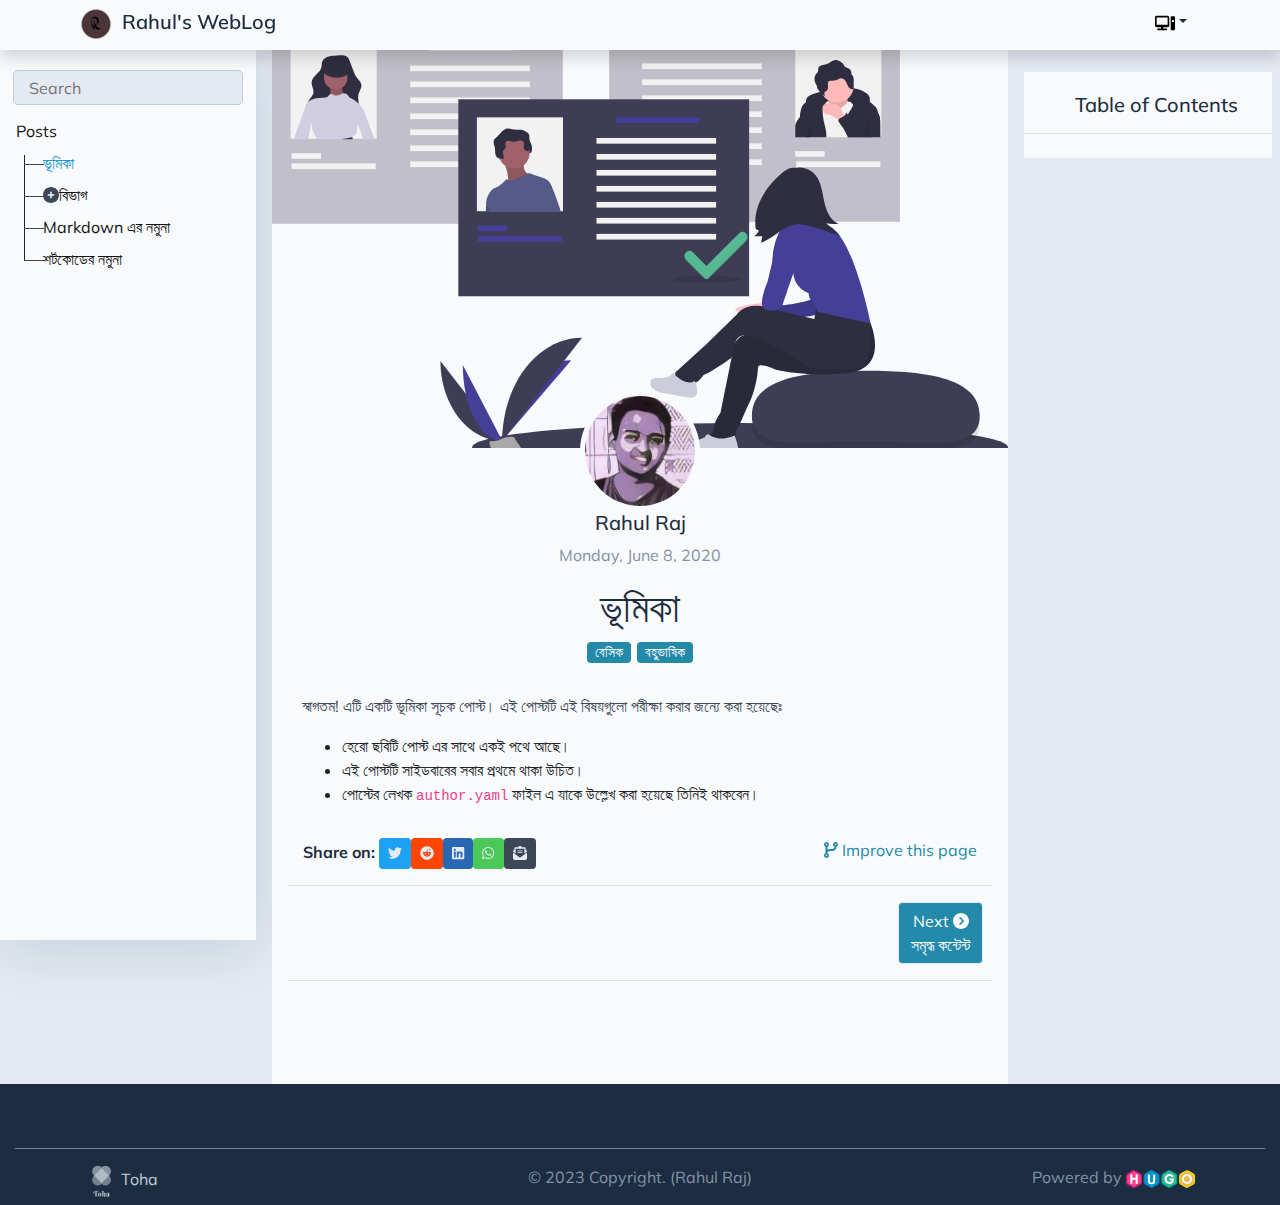
<file: posts/introduction/index.html>
<!doctype html><html lang=en><head><title>ভূমিকা</title>
<meta charset=UTF-8><meta name=viewport content="width=device-width,initial-scale=1"><meta http-equiv=X-UA-Compatible content="ie=edge"><link rel=stylesheet href=/application.650f674fc19266f4ea6c7b54bb6a4ffad10dfa641e3bea6de0a8472a99807590.css integrity="sha256-ZQ9nT8GSZvTqbHtUu2pP+tEN+mQeO+pt4KhHKpmAdZA="><link rel=icon type=image/png href=/images/site/main-logo1_huc7a09214f4384831f31804b8b38a12fd_4991_42x0_resize_box_3.png><meta property="og:title" content="ভূমিকা"><meta property="og:description" content="Introduction to Sample Post"><meta property="og:type" content="article"><meta property="og:url" content="https://rahulrajpl.github.io/posts/introduction/"><meta property="article:section" content="posts"><meta property="article:published_time" content="2020-06-08T08:06:25+06:00"><meta property="article:modified_time" content="2020-06-08T08:06:25+06:00"><meta name=description content="Introduction to Sample Post"></head><body class="type-posts kind-page" data-spy=scroll data-target=#TableOfContents data-offset=80><div class="container-fluid bg-dimmed wrapper"><nav class="navbar navbar-expand-xl top-navbar final-navbar shadow"><div class=container><button class="navbar-toggler navbar-light" id=sidebar-toggler type=button>
<span class=navbar-toggler-icon></span>
</button>
<a class=navbar-brand href=/><img src=/images/site/main-logo1_huc7a09214f4384831f31804b8b38a12fd_4991_42x0_resize_box_3.png alt=Logo>
Rahul's WebLog</a>
<button class="navbar-toggler navbar-light" id=toc-toggler type=button>
<span class=navbar-toggler-icon></span></button><div class="collapse navbar-collapse lang-selector" id=top-nav-items><ul class="navbar-nav ml-auto"><li class="nav-item dropdown"><a class="nav-link dropdown-toggle" href=# id=themeSelector role=button data-toggle=dropdown aria-haspopup=true aria-expanded=false><img id=navbar-theme-icon-svg src=/icons/moon-svgrepo-com.svg width=20 alt="Dark Theme"></a><div id=themeMenu class="dropdown-menu dropdown-menu-icons-only" aria-labelledby=themeSelector><a class="dropdown-item nav-link" href=# data-scheme=light><img class=menu-icon-center src=/icons/sun-svgrepo-com.svg width=20 alt="Light Theme">
</a><a class="dropdown-item nav-link" href=# data-scheme=dark><img class=menu-icon-center src=/icons/moon-svgrepo-com.svg width=20 alt="Dark Theme">
</a><a class="dropdown-item nav-link" href=# data-scheme=system><img class=menu-icon-center src=/icons/computer-svgrepo-com.svg width=20 alt="System Theme"></a></div></li></ul></div></div><img src=/images/site/main-logo1_huc7a09214f4384831f31804b8b38a12fd_4991_42x0_resize_box_3.png class=d-none id=main-logo alt=Logo>
<img src=/images/site/inverted-logo1_hud71682bf72065265ea75ba471f0e50ef_4675_42x0_resize_box_3.png class=d-none id=inverted-logo alt="Inverted Logo"></nav><section class=sidebar-section id=sidebar-section><div class=sidebar-holder><div class=sidebar id=sidebar><form class=mx-auto method=get action=/search><input type=text name=keyword placeholder=Search data-search id=search-box></form><div class=sidebar-tree><ul class=tree id=tree><li id=list-heading><a href=/posts/ data-filter=all>Posts</a></li><div class=subtree><li><a class=active href=/posts/introduction/ title=ভূমিকা>ভূমিকা</a></li><li><i class="fas fa-plus-circle"></i><a href=/posts/category/_index.bn/>বিভাগ</a><ul><li><i class="fas fa-plus-circle"></i><a href=/posts/category/sub-category/_index.bn/>উপ-বিভাগ</a><ul><li><a href=/posts/category/sub-category/rich-content/ title="সমৃদ্ধ কন্টেন্ট">সমৃদ্ধ কন্টেন্ট</a></li></ul></li></ul></li><li><a href=/posts/markdown-sample/ title="Markdown এর নমুনা">Markdown এর নমুনা</a></li><li><a href=/posts/shortcodes/ title="শর্টকোডের  নমুনা">শর্টকোডের নমুনা</a></li></div></ul></div></div></div></section><section class=content-section id=content-section><div class=content><div class="container p-0 read-area"><div class="hero-area col-sm-12" id=hero-area style=background-image:url(/posts/introduction/hero.svg)></div><div class=page-content><div class="author-profile ml-auto align-self-lg-center"><img class=rounded-circle src=/images/author/rahul_hu104921f33b6f9701bae77b55510547a2_51497_120x120_fit_q75_box.jpg alt="Author Image"><h5 class=author-name>Rahul Raj</h5><p>Monday, June 8, 2020</p></div><div class=title><h1>ভূমিকা</h1></div><div class=taxonomy-terms><ul style=padding-left:0><li class=rounded><a href=/tags/%E0%A6%AC%E0%A7%87%E0%A6%B8%E0%A6%BF%E0%A6%95/ class="btn, btn-sm">বেসিক</a></li><li class=rounded><a href=/tags/%E0%A6%AC%E0%A6%B9%E0%A7%81%E0%A6%AD%E0%A6%BE%E0%A6%B7%E0%A6%BF%E0%A6%95/ class="btn, btn-sm">বহুভাষিক</a></li></ul></div><div class=post-content id=post-content><p>স্বাগতম! এটি একটি ভূমিকা সূচক পোস্ট। এই পোস্টটি এই বিষয়গুলো পরীক্ষা করার জন্যে করা হয়েছেঃ</p><ul><li>হেরো ছবিটি পোস্ট এর সাথে একই পথে আছে।</li><li>এই পোস্টটি সাইডবারের সবার প্রথমে থাকা উচিত।</li><li>পোস্টের লেখক <code>author.yaml</code> ফাইল এ যাকে উল্লেখ করা হয়েছে তিনিই থাকবেন।</li></ul></div><div class="row pl-3 pr-3"><div class="col-md-6 share-buttons"><strong>Share on:</strong>
<a class="btn btn-sm twitter-btn" href="https://twitter.com/share?url=https%3a%2f%2frahulrajpl.github.io%2fposts%2fintroduction%2f&text=%e0%a6%ad%e0%a7%82%e0%a6%ae%e0%a6%bf%e0%a6%95%e0%a6%be&via=Rahul%27s%20WebLog" target=_blank><i class="fab fa-twitter"></i>
</a><a class="btn btn-sm reddit-btn" href="https://reddit.com/submit?url=https%3a%2f%2frahulrajpl.github.io%2fposts%2fintroduction%2f&title=%e0%a6%ad%e0%a7%82%e0%a6%ae%e0%a6%bf%e0%a6%95%e0%a6%be" target=_blank><i class="fab fa-reddit"></i>
</a><a class="btn btn-sm linkedin-btn" href="https://www.linkedin.com/shareArticle?url=https%3a%2f%2frahulrajpl.github.io%2fposts%2fintroduction%2f&title=%e0%a6%ad%e0%a7%82%e0%a6%ae%e0%a6%bf%e0%a6%95%e0%a6%be" target=_blank><i class="fab fa-linkedin"></i>
</a><a class="btn btn-sm whatsapp-btn" href="https://api.whatsapp.com/send?text=%e0%a6%ad%e0%a7%82%e0%a6%ae%e0%a6%bf%e0%a6%95%e0%a6%be https%3a%2f%2frahulrajpl.github.io%2fposts%2fintroduction%2f" target=_blank><i class="fab fa-whatsapp"></i>
</a><a class="btn btn-sm email-btn" href="mailto:?subject=%e0%a6%ad%e0%a7%82%e0%a6%ae%e0%a6%bf%e0%a6%95%e0%a6%be&body=https%3a%2f%2frahulrajpl.github.io%2fposts%2fintroduction%2f" target=_blank><i class="fas fa-envelope-open-text"></i></a></div><div class="col-md-6 btn-improve-page"><a href=https://github.com/rahulrajpl/rahulrajpl.github.io/edit/main/content/posts/introduction/index.bn.md title="Improve this page" target=_blank rel=noopener><i class="fas fa-code-branch"></i>
Improve this page</a></div></div><hr><div class="row next-prev-navigator"><div class="col-md-12 next-article"><a href=/posts/category/sub-category/rich-content/ title="সমৃদ্ধ কন্টেন্ট" class="btn btn-outline-info"><div>Next <i class="fas fa-chevron-circle-right"></i></div><div class=next-prev-text>সমৃদ্ধ কন্টেন্ট</div></a></div></div><hr></div></div></div><a id=scroll-to-top class=btn><i class="fas fa-chevron-circle-up"></i></a></section><section class=toc-section id=toc-section><div class=toc-holder><h5 class="text-center pl-3">Table of Contents</h5><hr><div class=toc><nav id=TableOfContents></nav></div></div></section></div><footer id=footer class="container-fluid text-center align-content-center footer pb-2"><div class="container pt-5"><div class="row text-left"></div></div><hr><div class=container><div class="row text-left"><div class=col-md-4><a id=theme href=https://github.com/hugo-toha/toha target=_blank rel=noopener><img src=/images/theme-logo_hu8376fd15465fef26ffe66b6bcf0ca686_13669_32x0_resize_box_3.png alt="Toha Theme Logo">
Toha</a></div><div class="col-md-4 text-center">© 2023 Copyright. (Rahul Raj)</div><div class="col-md-4 text-right"><a id=hugo href=https://gohugo.io/ target=_blank rel=noopener>Powered by
<img src=/images/hugo-logo.svg alt="Hugo Logo" height=18></a></div></div></div></footer><script src=/application.a15f2dac93852bb182ebe6f5a3607d245ff4207e087a156abca51113abfe9071.js integrity="sha256-oV8trJOFK7GC6+b1o2B9JF/0IH4IehVqvKURE6v+kHE=" defer></script></body></html>
</file>
<file: style.css>
:root {
    --bg-color: #ffffff;
    --text-color: #1a1a1a;
    --accent-color: #555555;
    --link-color: #000000;
    --link-hover-color: #666666;
    --border-color: #eaeaea;
    --font-main: 'Inter', -apple-system, BlinkMacSystemFont, "Segoe UI", Roboto, Helvetica, Arial, sans-serif;
    --spacing-unit: 1.5rem;
    --container-width: 800px;
}

/* Dark Mode Preference */
@media (prefers-color-scheme: dark) {
    :root {
        --bg-color: #121212;
        --text-color: #e0e0e0;
        --accent-color: #a0a0a0;
        --link-color: #ffffff;
        --link-hover-color: #bbbbbb;
        --border-color: #333333;
    }
}

* {
    box-sizing: border-box;
    margin: 0;
    padding: 0;
}

body {
    font-family: var(--font-main);
    background-color: var(--bg-color);
    color: var(--text-color);
    line-height: 1.6;
    font-size: 16px;
    -webkit-font-smoothing: antialiased;
}

a {
    color: var(--link-color);
    text-decoration: none;
    transition: color 0.2s ease;
}

a:hover {
    color: var(--link-hover-color);
}

.container {
    max-width: var(--container-width);
    margin: 0 auto;
    padding: 0 var(--spacing-unit);
}

/* Header */
.site-header {
    padding: 2rem 0;
    margin-bottom: 4rem;
    border-bottom: 1px solid transparent; /* Keep layout stable */
}

.site-header .container {
    display: flex;
    justify-content: space-between;
    align-items: center;
}

.logo {
    font-weight: 600;
    font-size: 1.2rem;
    letter-spacing: -0.02em;
}

.nav-list {
    list-style: none;
    display: flex;
    gap: 2rem;
}

.nav-list a {
    font-size: 0.95rem;
    color: var(--accent-color);
}

.nav-list a:hover, .nav-list a.active {
    color: var(--text-color);
}

.mobile-nav-toggle {
    display: none;
    background: none;
    border: none;
    cursor: pointer;
    flex-direction: column;
    gap: 4px;
}

.bar {
    width: 20px;
    height: 2px;
    background-color: var(--text-color);
    transition: 0.3s;
}

/* Main Content */
.main-content {
    min-height: 60vh;
    padding-bottom: 4rem;
}

h1, h2, h3 {
    font-weight: 600;
    letter-spacing: -0.03em;
    margin-bottom: 1rem;
    line-height: 1.2;
}

h1 {
    font-size: 2.5rem;
}

h2 {
    font-size: 1.8rem;
    margin-top: 2rem;
    padding-bottom: 0.5rem;
    border-bottom: 1px solid var(--border-color);
}

h3 {
    font-size: 1.3rem;
    margin-top: 1.5rem;
}

p {
    margin-bottom: 1rem;
    color: var(--text-color);
    max-width: 65ch; /* Optimal reading length */
}

.subtitle {
    font-size: 1.2rem;
    color: var(--accent-color);
    margin-bottom: 2rem;
}

/* Social Links */
.social-links {
    margin-top: 2rem;
    display: flex;
    gap: 1.5rem;
    flex-wrap: wrap;
}

.social-links a {
    font-size: 0.9rem;
    border-bottom: 1px solid var(--border-color);
    padding-bottom: 2px;
}

.social-links a:hover {
    border-bottom-color: var(--text-color);
}

/* Lists (Experience, Projects, Publications) */
.item-list {
    list-style: none;
    margin-top: 2rem;
}

.item-entry {
    margin-bottom: 3rem;
}

.item-header {
    display: flex;
    justify-content: space-between;
    align-items: baseline;
    flex-wrap: wrap;
    margin-bottom: 0.5rem;
}

.item-title {
    font-size: 1.2rem;
    font-weight: 500;
}

.item-meta {
    font-size: 0.9rem;
    color: var(--accent-color);
}

.item-description {
    font-size: 0.95rem;
    color: var(--accent-color);
}

.item-description ul {
    list-style: disc;
    padding-left: 1.2rem;
    margin-top: 0.5rem;
}

.item-description li {
    margin-bottom: 0.3rem;
}

/* Footer */
.site-footer {
    padding: 3rem 0;
    border-top: 1px solid var(--border-color);
    font-size: 0.85rem;
    color: var(--accent-color);
    text-align: left;
}

/* Mobile Responsive */
@media (max-width: 600px) {
    .site-header .container {
        /* position: relative; */
    }

    .mobile-nav-toggle {
        display: flex;
        z-index: 100;
    }

    .nav-list {
        position: fixed;
        top: 0;
        right: 0;
        height: 100vh;
        width: 70%;
        background-color: var(--bg-color);
        flex-direction: column;
        padding: 5rem 2rem;
        transform: translateX(100%);
        transition: transform 0.3s ease-in-out;
        box-shadow: -5px 0 15px rgba(0,0,0,0.05);
        z-index: 50;
    }

    .nav-list.active {
        transform: translateX(0);
    }

    h1 {
        font-size: 2rem;
    }
}
</file>
